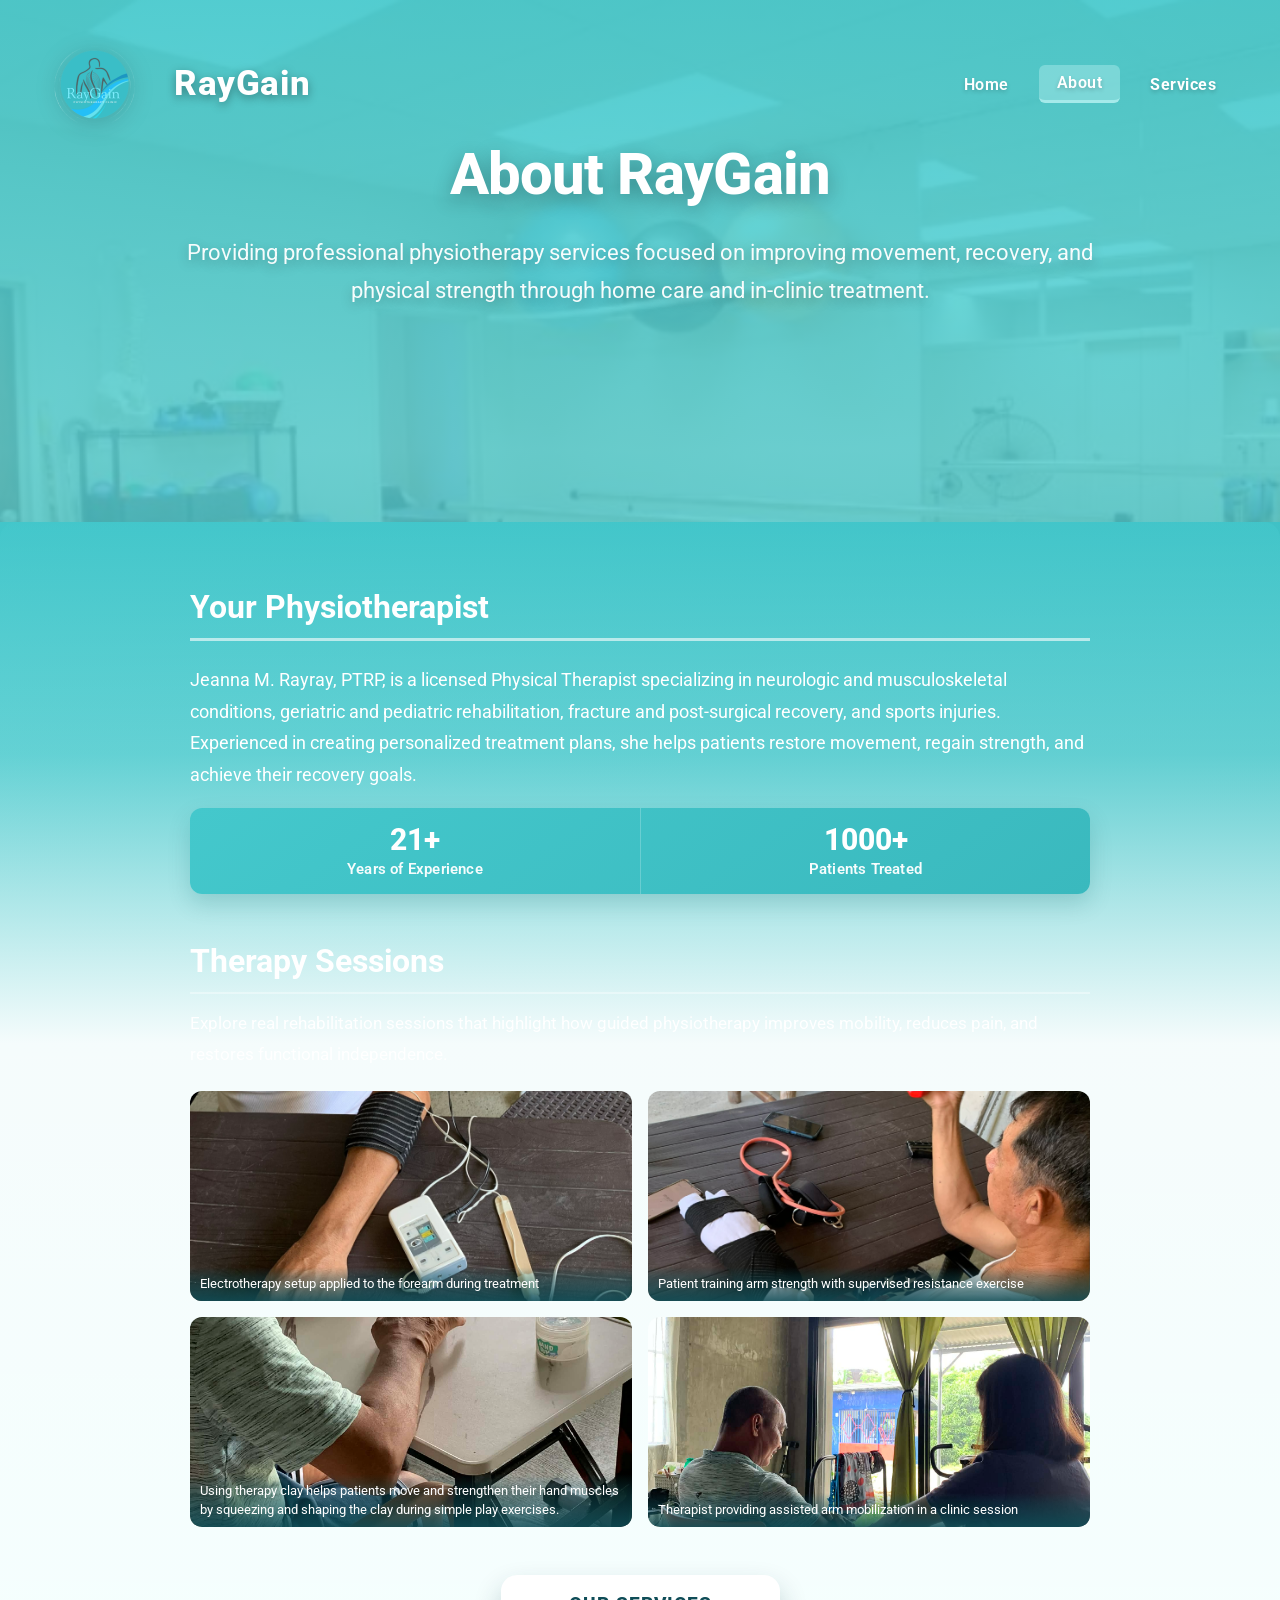
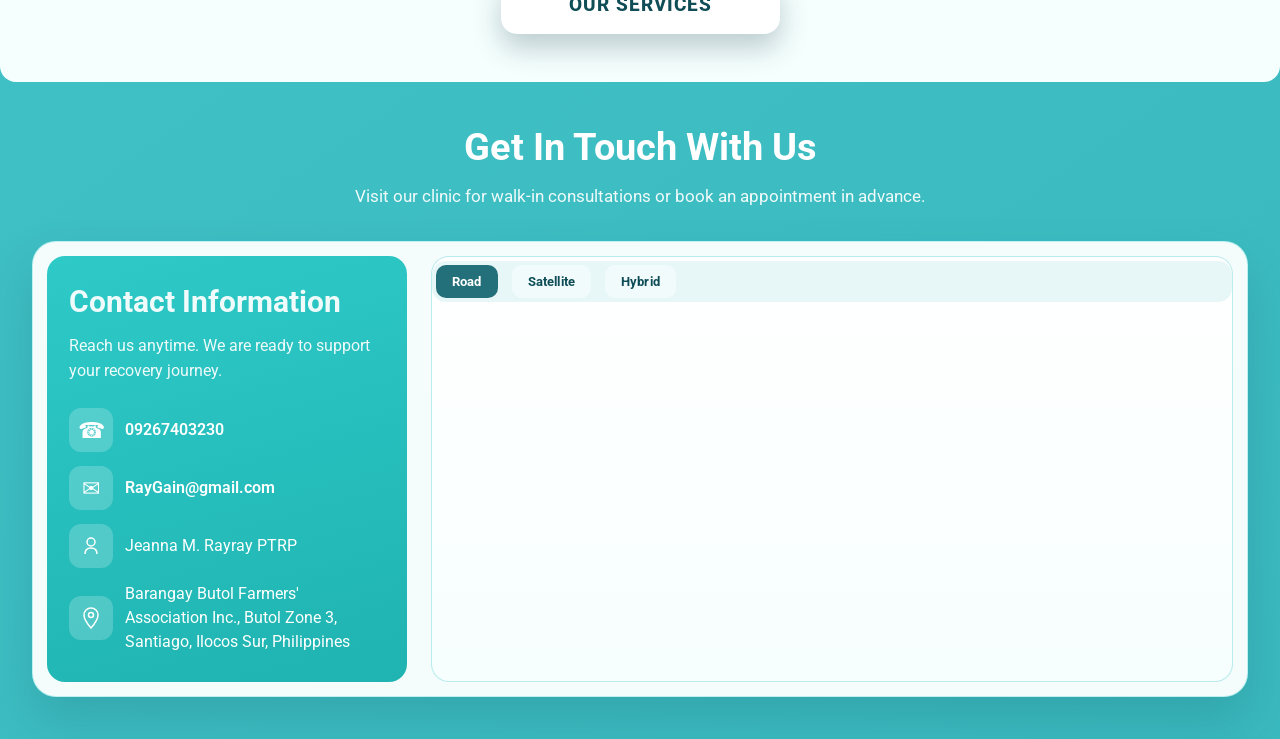
<file: about.html>
<!DOCTYPE html>
<html lang="en">
<head>
    <meta charset="UTF-8">
    <meta name="viewport" content="width=device-width, initial-scale=1.0">
    <title>About - RayGain Physiotherapy Clinic</title>
    <link href="https://fonts.googleapis.com/css?family=Roboto:400,700&display=swap" rel="stylesheet">
    <link rel="stylesheet" href="styles.css">
</head>
<body class="inquiries-page about-page">
    <div class="inquiries-container">
        <header class="top-header">
            <div class="header-left">
                <img src="images/RayGain Logo.png" alt="RayGain Logo" class="header-logo-img">
                <span class="header-logo-text">RayGain</span>
            </div>
            <nav class="header-nav">
                <a href="index.html" class="header-nav-link">Home</a>
                <a href="about.html" class="header-nav-link active">About</a>
                <button id="headerServicesBtn" class="header-nav-link header-nav-button">Services</button>
            </nav>
        </header>
        <header class="inquiries-header">
            <div class="hero-content-centered">
                <h1 class="hero-main-title">About RayGain</h1>
                <p class="hero-description">Providing professional physiotherapy services focused on improving movement, recovery, and physical strength through home care and in-clinic treatment.</p>
            </div>
        </header>
        <section class="about-content">
            <div class="about-section about-team-section">
                <h2>Your Physiotherapist</h2>
                <p>Jeanna M. Rayray, PTRP, is a licensed Physical Therapist specializing in neurologic and musculoskeletal conditions, geriatric and pediatric rehabilitation, fracture and post-surgical recovery, and sports injuries. Experienced in creating personalized treatment plans, she helps patients restore movement, regain strength, and achieve their recovery goals.</p>
                <div class="team-stats" aria-label="RayGain team highlights">
                    <div class="team-stat-item">
                        <span class="team-stat-value">21+</span>
                        <span class="team-stat-label">Years of Experience</span>
                    </div>
                    <div class="team-stat-item">
                        <span class="team-stat-value">1000+</span>
                        <span class="team-stat-label">Patients Treated</span>
                    </div>
                </div>
            </div>
            <div class="about-section about-therapy-section">
                <h2>Therapy Sessions</h2>
                <p>Explore real rehabilitation sessions that highlight how guided physiotherapy improves mobility, reduces pain, and restores functional independence.</p>
                <div class="photo-grid about-photo-grid">
                    <figure class="photo-card photo-card-wide">
                        <img src="images/Services1.jpg" alt="Electrotherapy setup applied to the forearm during treatment" loading="lazy">
                        <figcaption class="photo-caption">Electrotherapy setup applied to the forearm during treatment</figcaption>
                    </figure>
                    <figure class="photo-card">
                        <img src="images/Services2.jpg" alt="Patient training arm strength with supervised resistance exercise" loading="lazy">
                        <figcaption class="photo-caption">Patient training arm strength with supervised resistance exercise</figcaption>
                    </figure>
                    <figure class="photo-card">
                        <img src="images/Services3.jpg" alt="Using therapy clay helps patients move and strengthen their hand muscles by squeezing and shaping the clay during simple play exercises." loading="lazy">
                        <figcaption class="photo-caption">Using therapy clay helps patients move and strengthen their hand muscles by squeezing and shaping the clay during simple play exercises.</figcaption>
                    </figure>
                    <figure class="photo-card photo-card-tall">
                        <img src="images/Services4.jpg" alt="Therapist providing assisted arm mobilization in a clinic session" loading="lazy">
                        <figcaption class="photo-caption">Therapist providing assisted arm mobilization in a clinic session</figcaption>
                    </figure>
                </div>
            </div>
            <div class="about-section cta-section">
                <a href="index.html#coreServices" class="about-cta-btn">Our Services</a>
            </div>
        </section>
        <section class="contact contact-showcase">
            <h2>Get In Touch With Us</h2>
            <p class="contact-subtitle contact-description">Visit our clinic for walk-in consultations or book an appointment in advance.</p>
            <div class="contact-shell">
                <aside class="contact-info-card">
                    <h3>Contact Information</h3>
                    <p class="contact-info-lead">Reach us anytime. We are ready to support your recovery journey.</p>

                    <div class="contact-list-item">
                        <div class="contact-list-icon" aria-hidden="true">☎</div>
                        <div class="contact-list-text">
                            <a href="tel:09267403230" class="contact-link">09267403230</a>
                        </div>
                    </div>

                    <div class="contact-list-item">
                        <div class="contact-list-icon" aria-hidden="true">✉</div>
                        <div class="contact-list-text">
                            <a href="mailto:RayGain@gmail.com" class="contact-link">RayGain@gmail.com</a>
                        </div>
                    </div>

                    <div class="contact-list-item">
                        <div class="contact-list-icon" aria-hidden="true">
                            <svg viewBox="0 0 24 24" fill="none" stroke="currentColor" stroke-width="1.5" width="100%" height="100%">
                                <circle cx="12" cy="8" r="4"></circle>
                                <path d="M 6 20 Q 6 14 12 14 Q 18 14 18 20"></path>
                            </svg>
                        </div>
                        <div class="contact-list-text">
                            <p>Jeanna M. Rayray PTRP</p>
                        </div>
                    </div>

                    <div class="contact-list-item">
                        <div class="contact-list-icon" aria-hidden="true">
                            <svg viewBox="0 0 24 24" fill="none" stroke="currentColor" stroke-width="1.5" width="100%" height="100%">
                                <path d="M 12 2 C 8 2 5 5 5 9 C 5 14 12 22 12 22 S 19 14 19 9 C 19 5 16 2 12 2 Z"></path>
                                <circle cx="12" cy="9" r="2.5"></circle>
                            </svg>
                        </div>
                        <div class="contact-list-text">
                            <p>Barangay Butol Farmers' Association Inc., Butol Zone 3, Santiago, Ilocos Sur, Philippines</p>
                        </div>
                    </div>

                </aside>

                <div class="contact-map-card">
                    <div class="map-view-switcher" role="group" aria-label="Map layer selector">
                        <button type="button" class="map-view-btn is-active" data-mode="m">Road</button>
                        <button type="button" class="map-view-btn" data-mode="k">Satellite</button>
                        <button type="button" class="map-view-btn" data-mode="h">Hybrid</button>
                    </div>
                    <iframe
                        id="googleMapFrame"
                        title="RayGain clinic location map"
                        loading="lazy"
                        allowfullscreen
                        referrerpolicy="no-referrer-when-downgrade">
                    </iframe>
                </div>
            </div>
        </section>
    </div>

    <script>
        const headerServicesBtn = document.getElementById('headerServicesBtn');
        if (headerServicesBtn) {
            headerServicesBtn.onclick = function() {
                window.location.href = 'index.html#coreServices';
            };
        }

        (function () {
            const mapFrame = document.getElementById('googleMapFrame');
            const modeButtons = document.querySelectorAll('.map-view-btn');
            const exactAddress = "Barangay Butol Farmers' Association Inc., Butol Zone 3, Santiago, Ilocos Sur, Philippines";
            const pinQuery = encodeURIComponent(exactAddress);

            if (!mapFrame || modeButtons.length === 0) return;

            const buildGoogleEmbedUrl = function (mode) {
                return 'https://maps.google.com/maps?q=' + pinQuery + '&t=' + mode + '&z=19&ie=UTF8&iwloc=B&output=embed';
            };

            const setMode = function (mode) {
                mapFrame.src = buildGoogleEmbedUrl(mode);
                modeButtons.forEach(function (btn) {
                    const isActive = btn.getAttribute('data-mode') === mode;
                    btn.classList.toggle('is-active', isActive);
                });
            };

            setMode('m');

            modeButtons.forEach(function (btn) {
                btn.addEventListener('click', function () {
                    setMode(btn.getAttribute('data-mode'));
                });
            });
        })();
    </script>
</body>
</html>
</file>
<file: styles.css>
﻿.appointments-card {
    background: #fff !important;
    border: none !important;
    border-radius: 0 !important;
    box-shadow: none !important;
    padding: 0 !important;
    margin: 0 0 1.2rem 0 !important;
    transition: transform 0.2s ease, box-shadow 0.2s ease;
}
.appointments-card:hover {
    transform: translateY(-2px);
    box-shadow: 0 10px 24px rgba(13, 44, 62, 0.12);
}

.hidden {
    display: none !important;
}

/* Global button typography consistency */
button,
.btn,
.icon-btn,
a.btn,
input[type="button"],
input[type="submit"],
input[type="reset"] {
    font-family: 'Roboto', sans-serif !important;
    font-weight: 700 !important;
    font-style: normal;
    letter-spacing: 0.15px;
}

/* Full-width two-column layout for dashboard analytics */
.dashboard-full-width-row {
    display: flex;
    flex-direction: row;
    gap: 32px;
    width: 100%;
    margin-bottom: 32px;
}
.dashboard-status-overview-row, .dashboard-below-analytics-row {
    width: 100%;
    margin-top: 0;
    margin-bottom: 32px;
    display: flex;
    flex-direction: column;
    align-items: stretch;
}
.dashboard-half-col {
    flex: 1 1 0;
    min-width: 0;
    display: flex;
    flex-direction: column;
    gap: 0;
}
.dashboard-status-overview-row {
    width: 100%;
    margin-top: 0;
    margin-bottom: 32px;
    display: flex;
    flex-direction: column;
    align-items: stretch;
}
/* Dashboard custom layout for two-column analytics and status overview below */
.dashboard-flex-row {
    display: flex;
    flex-direction: row;
    gap: 24px;
    width: 100%;
    margin-bottom: 24px;
}
.dashboard-flex-col {
    flex: 1 1 0;
    min-width: 0;
    display: flex;
    flex-direction: column;
    gap: 0;
}
.dashboard-status-overview-row {
    width: 100%;
    margin-top: 0;
    margin-bottom: 24px;
    display: flex;
    flex-direction: column;
    align-items: stretch;
}
/* Force full-white dashboard and cards */
body.dashboard-page,
.dashboard-container,
.common-cases-card,
.recovery-status-card,
.report-area-card,
.status-overview-card {
    background: #fff !important;
    border: none !important;
    border-radius: 0 !important;
    box-shadow: none !important;
    padding: 0 !important;
    margin: 0 !important;
}
* { 
    box-sizing: border-box; 
}
html, body { 
    margin: 0; 
    padding: 0; 
    min-height: 100%; 
    height: auto; 
    overflow: auto;
    position: static;
    font-family: 'Roboto', sans-serif;
    background: #287679;
}

body.dashboard-page {
    background: #fff !important;
    min-height: 100vh;
    width: 100vw;
    height: auto;
    overflow: auto;
}
.analytics-row {
    display: grid;
    grid-template-columns: repeat(auto-fit, minmax(220px, 1fr));
    gap: 12px;
    margin: 0 0 12px 0;
    width: 100%;
    max-width: none;
    padding: 0;
}
/* RayGain Data Analytics UI Fixes */
.raygain-data-analytics {
    margin-bottom: 0;
    padding: 0;
    width: 100%;
    max-width: none;
    background: #ffffff;
}
.raygain-data-title {
    font-size: 1.2rem;
    color: #2b999f;
    margin: 0 0 10px 0;
    font-weight: 700;
}
.raygain-layout-grid {
    display: grid;
    grid-template-columns: 72% 28%;
    gap: 12px;
    align-items: stretch;
    width: 100%;
    max-width: none;
    margin-top: 0 !important;
    padding-top: 0 !important;
    margin-bottom: 0;
    padding-bottom: 0;
}
.raygain-left-column,
.raygain-right-column {
    display: contents;
}
.raygain-right-column {
    background: transparent;
    border: none;
    border-radius: 0;
    box-shadow: none;
    padding: 0;
    min-height: 100%;
}
.raygain-right-column .status-overview-card {
    background: #ffffff !important;
    border: 1px solid #e6eef2 !important;
    box-shadow: 0 6px 18px rgba(13, 44, 62, 0.08) !important;
    border-radius: 14px !important;
    padding: 14px !important;
    height: 100%;
}
.analytics-widgets {
    display: flex;
    gap: 2rem;
    flex-wrap: wrap;
}
.analytics-widget {
    background: #fff;
    border-radius: 8px;
    box-shadow: 0 2px 12px rgba(46,202,200,0.08);
    padding: 2rem 1.5rem;
    min-width: 260px;
    max-width: none;
    flex: 1 1 260px;
    display: flex;
    flex-direction: column;
    align-items: center;
    justify-content: center;
    position: relative;
    transition: box-shadow 0.3s;
}
.analytics-widget:hover {
    box-shadow: 0 4px 20px rgba(46,202,200,0.12);
}
.analytics-widget h3 {
    font-family: 'Roboto', sans-serif;
    font-size: 1.6rem;
    color: #2b999f;
    font-weight: 700;
    margin-bottom: 1.2rem;
    text-align: center;
}
.analytics-value {
    font-family: 'Roboto', sans-serif;
    font-size: 3.5rem;
    font-weight: 700;
    color: #222;
    text-align: center;
    margin-top: 1.2rem;
    margin-bottom: 0.5rem;
    letter-spacing: 2px;
}
/* Larger Analytics Widgets for Dashboard */
.analytics-widget-large {
    background: #ffffff;
    border-radius: 14px;
    border: 1px solid #e6eef2;
    box-shadow: 0 6px 18px rgba(13, 44, 62, 0.08);
    padding: 14px 16px;
    margin: 0;
    width: 100%;
    max-width: none;
    display: flex;
    flex-direction: column;
    align-items: flex-start;
    justify-content: center;
    position: relative;
    min-height: 100px;
    gap: 8px;
}
.analytics-widget-large h3 {
    font-family: 'Roboto', sans-serif;
    font-size: 0.85rem;
    color: #3f5c63;
    font-weight: 700;
    margin: 0;
    padding: 0;
    text-transform: uppercase;
    letter-spacing: 0.6px;
    text-align: left;
}
.analytics-value-large {
    font-family: 'Roboto', sans-serif;
    font-size: 2.4rem;
    font-weight: 800;
    color: #1f2d38;
    text-align: left;
    margin: 0;
    letter-spacing: 1px;
}
.common-cases-card {
    background: #ffffff;
    border: 1px solid #e6eef2;
    border-radius: 14px;
    padding: 16px 18px;
    margin: 12px 0 0 0;
    width: 100%;
    max-width: none;
    box-shadow: 0 6px 18px rgba(13, 44, 62, 0.08);
    min-height: 320px;
}
.common-cases-card,
.recovery-status-card,
.report-area-card,
.status-overview-card {
    transition: transform 0.2s ease, box-shadow 0.2s ease;
}
.common-cases-card:hover,
.recovery-status-card:hover,
.report-area-card:hover,
.status-overview-card:hover {
    transform: translateY(-2px);
    box-shadow: 0 10px 24px rgba(13, 44, 62, 0.12);
}
.common-cases-title {
    font-size: 1.05rem;
    color: #2b999f;
    font-weight: 700;
    margin: 0 0 12px 0;
    text-align: left;
    letter-spacing: 0.25px;
}
#commonCasesChart {
    display: block;
    width: 100%;
    max-width: none;
    height: 100%;
    margin-top: 2px;
}
.chart-panel {
    height: 260px;
    width: 100%;
    max-width: 100%;
    overflow-x: auto;
    box-sizing: border-box;
    display: flex;
    align-items: center;
    justify-content: center;
}
.inquiries-container {
    background: linear-gradient(145deg, #44c8cc 0%, #3ab9be 100%);
    border-radius: 24px;
    max-width: 1500px;
    margin: 30px auto;
    padding: 60px;
    box-shadow: 
        0 20px 60px rgba(11, 93, 97, 0.18),
        0 0 1px rgba(11, 93, 97, 0.15);
    display: block;
}

body.inquiries-page {
    background: linear-gradient(145deg, #44c8cc 0%, #3ab9be 100%);
}

body.inquiries-page .inquiries-container {
    width: 100%;
    max-width: none;
    min-height: auto;
    margin: 0;
    border-radius: 0;
    padding: 0;
    box-shadow: none;
    position: relative;
}
.hero-logo-header {
    display: none;
}

.hero-logo-img {
    display: none;
}

.hero-logo-text {
    display: none;
}

.top-nav-bar {
    display: none;
}

.nav-link {
    display: none;
}

.nav-link:hover {
    display: none;
}

.nav-link.active {
    display: none;
}

.nav-button {
    display: none;
}

.top-header {
    position: absolute;
    top: 20px;
    left: 32px;
    right: 40px;
    display: flex;
    flex-direction: row;
    align-items: center;
    justify-content: space-between;
    gap: 32px;
    z-index: 100;
}

.header-left {
    display: flex;
    flex-direction: row;
    align-items: center;
    gap: 14px;
    flex-shrink: 0;
}

.header-logo-img {
    width: 128px;
    height: 128px;
    border-radius: 50%;
    object-fit: contain;
    background: transparent;
    padding: 0;
    border: none;
    flex-shrink: 0;
    image-rendering: -webkit-optimize-contrast;
    filter: drop-shadow(0 4px 12px rgba(0, 0, 0, 0.18));
}

.header-logo-text {
    font-size: 2.2em;
    font-weight: 800;
    color: #ffffff;
    letter-spacing: 0.6px;
    text-shadow: 0 3px 10px rgba(0, 0, 0, 0.35);
    line-height: 1;
    white-space: nowrap;
}

.header-nav {
    display: flex;
    flex-direction: row;
    align-items: center;
    gap: 12px;
}

.header-nav-link {
    color: #ffffff;
    font-size: 1em;
    font-weight: 600;
    padding: 8px 18px;
    text-decoration: none;
    border-radius: 6px;
    background: transparent;
    border: none;
    cursor: pointer;
    transition: all 0.3s ease;
    letter-spacing: 0.5px;
    text-shadow: 0 2px 4px rgba(0, 0, 0, 0.2);
    white-space: nowrap;
}

.raygain-data-analytics .raygain-layout-grid {
    display: flex !important;
    flex-direction: column !important;
    gap: 12px !important;
    width: 100% !important;
}

.raygain-data-analytics .analytics-row {
    display: grid !important;
    grid-template-columns: 1fr 1fr 1fr 1.25fr !important;
    gap: 12px !important;
    margin: 0 !important;
}

.raygain-data-analytics .analytics-charts-row {
    display: grid !important;
    grid-template-columns: 1.7fr 1.1fr 0.9fr !important;
    gap: 12px !important;
    align-items: stretch !important;
}

.raygain-data-analytics .recovery-bottom-row {
    display: grid !important;
    grid-template-columns: 1.2fr 1fr !important;
    gap: 12px !important;
}

.raygain-data-analytics .common-cases-card,
.raygain-data-analytics .clinic-demand-right-card,
.raygain-data-analytics .status-overview-card,
.raygain-data-analytics .recovery-status-bottom-card,
.raygain-data-analytics .patient-outcome-top-card,
.raygain-data-analytics .report-area-card {
    margin: 0 !important;
}

.prior-week-appointments-list {
    display: flex;
    flex-direction: column;
    width: 100%;
    gap: 6px;
}

.prior-week-item {
    display: flex;
    justify-content: space-between;
    align-items: center;
    padding: 7px 8px;
    border-radius: 8px;
    background: #f5f9fb;
    color: #294555;
    font-size: 0.82rem;
    font-weight: 600;
}

.prior-week-empty {
    padding: 8px;
    border-radius: 8px;
    background: #f5f8fb;
    color: #6f8291;
    font-size: 0.82rem;
    font-weight: 600;
}

.raygain-data-analytics .status-overview-card {
    padding: 12px !important;
}

.raygain-data-analytics .status-overview-card .status-overview-item {
    padding: 0.75rem !important;
    margin-bottom: 0.45rem !important;
}

.raygain-data-analytics .status-overview-card .status-count {
    font-size: 1.45rem !important;
}

.raygain-data-analytics .report-controls-row {
    display: flex !important;
    flex-wrap: nowrap !important;
    align-items: center !important;
    gap: 8px !important;
}

.raygain-data-analytics .report-controls-row .report-range-select {
    min-width: 150px;
    width: auto;
    padding: 6px 10px;
}

@media (max-width: 1240px) {
    .raygain-data-analytics .analytics-charts-row,
    .raygain-data-analytics .recovery-bottom-row {
        grid-template-columns: 1fr !important;
    }

    .raygain-data-analytics .analytics-row {
        grid-template-columns: 1fr 1fr !important;
    }
}

@media (max-width: 760px) {
    .raygain-data-analytics .analytics-row {
        grid-template-columns: 1fr !important;
    }

    .raygain-data-analytics .report-controls-row {
        flex-wrap: wrap !important;
    }
}

.header-nav-link:hover {
    background: rgba(165, 234, 234, 0.3);
    transform: translateY(-2px);
}

.header-nav-link.active {
    background: rgba(165, 234, 234, 0.5);
    border-bottom: 3px solid #a5eaea;
}

.header-nav-button {
    background: transparent;
    padding: 8px 18px;
}

.about-content {
    padding: 48px 32px;
    background: linear-gradient(180deg, rgba(68, 200, 204, 0.52) 0%, rgba(165, 234, 234, 0.34) 20%, rgba(255, 255, 255, 0.95) 45%, #f5fffe 100%);
    border-radius: 16px;
    border: none;
    margin: 0 0 32px;
}

.about-section {
    margin-bottom: 48px;
    max-width: 900px;
    margin-left: auto;
    margin-right: auto;
}

.about-therapy-section {
    max-width: 900px;
    margin-left: auto;
    margin-right: auto;
    margin-top: 18px;
    padding: 0;
    border-radius: 0;
    background: transparent;
    box-shadow: none;
}

.about-section.about-therapy-section h2 {
    color: #ffffff;
    border-bottom: 2px solid rgba(255, 255, 255, 0.35);
    margin-bottom: 14px;
}

.about-section.about-therapy-section p {
    color: rgba(255, 255, 255, 0.96);
    font-size: 1.06em;
    margin-bottom: 22px;
}

.about-section:last-child {
    margin-bottom: 0;
}

.about-section h2 {
    color: #0f4d57;
    font-size: 2em;
    font-weight: 700;
    margin: 0 0 24px 0;
    border-bottom: 3px solid #44c8cc;
    padding-bottom: 12px;
}

.about-section p {
    color: #333;
    font-size: 1.1em;
    line-height: 1.8;
    margin: 0 0 16px 0;
}

.about-team-section {
    margin-top: 18px;
}

.about-team-section h2 {
    color: #ffffff;
    border-bottom-color: rgba(255, 255, 255, 0.6);
}

.about-team-section p,
.about-team-section p strong {
    color: #ffffff;
}

.team-stats {
    display: grid;
    grid-template-columns: repeat(2, minmax(0, 1fr));
    gap: 0;
    margin: 8px 0 18px 0;
    border-radius: 12px;
    overflow: hidden;
    background: linear-gradient(145deg, #44c8cc 0%, #3ab9be 100%);
    box-shadow: 0 10px 22px rgba(11, 93, 97, 0.18);
}

.team-stat-item {
    display: flex;
    flex-direction: column;
    align-items: center;
    justify-content: center;
    padding: 16px 14px;
    text-align: center;
}

.team-stat-item + .team-stat-item {
    border-left: 1px solid rgba(255, 255, 255, 0.22);
}

.team-stat-value {
    color: #ffffff;
    font-size: 1.85em;
    font-weight: 800;
    line-height: 1.1;
    margin-bottom: 4px;
}

.team-stat-label {
    color: rgba(255, 255, 255, 0.95);
    font-size: 0.94em;
    font-weight: 600;
    letter-spacing: 0.2px;
}

.values-list {
    list-style: none;
    padding: 0;
    margin: 0;
}

.values-list li {
    color: #333;
    font-size: 1.05em;
    line-height: 1.8;
    margin-bottom: 16px;
    padding-left: 28px;
    position: relative;
}

.values-list li::before {
    content: 'âœ“';
    position: absolute;
    left: 0;
    color: #44c8cc;
    font-weight: bold;
    font-size: 1.2em;
}

.cta-section {
    background: transparent;
    padding: 0;
    border-radius: 0;
    text-align: center;
    color: #ffffff;
    margin-bottom: 0;
}

.cta-section h2 {
    color: #ffffff;
    border-color: #a5eaea;
}

.cta-section p {
    color: rgba(255, 255, 255, 0.95);
    font-size: 1.15em;
}

.about-cta-btn {
    display: inline-block;
    margin-top: 0;
    background: #ffffff;
    color: #0f4d57;
    font-weight: 800;
    border: none;
    border-radius: 16px;
    padding: 18px 68px;
    cursor: pointer;
    font-size: 1.2em;
    letter-spacing: 1px;
    text-transform: uppercase;
    text-decoration: none;
    transition: all 0.3s ease;
    box-shadow: 0 14px 28px rgba(13, 44, 62, 0.24);
}

.about-cta-btn:hover {
    background: #a5eaea;
    transform: translateY(-2px);
    box-shadow: 0 12px 28px rgba(0, 0, 0, 0.25);
}

.inquire-section {
    position: relative;
    margin: 34px 32px 24px;
    padding: 40px 42px;
    border-radius: 24px;
    border: 1px solid rgba(165, 234, 234, 0.55);
    background-image:
        linear-gradient(100deg, rgba(13, 77, 88, 0.52) 0%, rgba(13, 77, 88, 0.42) 36%, rgba(215, 246, 245, 0.46) 100%),
        url('images/background%20inquire.png');
    background-size: cover;
    background-position: center;
    box-shadow: 0 20px 48px rgba(127, 224, 225, 0.35), inset 0 0 0 1px rgba(255, 255, 255, 0.22);
    min-height: 340px;
    display: flex;
    align-items: center;
    overflow: hidden;
}

.inquire-section::before {
    content: '';
    position: absolute;
    left: -30px;
    bottom: -70px;
    width: 300px;
    height: 300px;
    border-radius: 50%;
    background: radial-gradient(circle, rgba(127, 224, 225, 0.45) 0%, rgba(127, 224, 225, 0) 72%);
    pointer-events: none;
}

.inquire-content {
    position: relative;
    z-index: 2;
    display: flex;
    flex-direction: column;
    align-items: flex-start;
    gap: 18px;
    max-width: 620px;
}

.inquire-description {
    color: #effcfb;
    font-size: clamp(1.2rem, 2.4vw, 2rem);
    font-weight: 600;
    margin: 0;
    line-height: 1.35;
    text-wrap: balance;
    text-shadow: 0 3px 12px rgba(12, 58, 65, 0.24);
}

.inquiries-header {
    display: flex;
    flex-direction: column;
    align-items: center;
    justify-content: flex-end;
    gap: 0;
    margin-bottom: 0;
    padding: 80px 50px 120px 50px;
    overflow: hidden;
    max-width: 100%;
    min-height: 100vh;
    border-radius: 0;
    background-image:
        linear-gradient(180deg, rgba(68, 200, 204, 0.92) 0%, rgba(90, 210, 214, 0.85) 50%, rgba(44, 180, 184, 0.78) 100%),
        url('images/Physiotherapy Inquiry background.png');
    background-size: cover;
    background-position: center;
    background-attachment: fixed;
    border: none;
    position: relative;
}

.header-content {
    flex: 0 1 640px;
    min-width: 0;
    max-width: 640px;
    margin-left: auto;
    background: rgba(255, 255, 255, 0.7);
    border: 1px solid rgba(68, 200, 204, 0.5);
    border-radius: 20px;
    padding: 28px 28px 30px;
    backdrop-filter: blur(2px);
}

.hero-content-centered {
    display: flex;
    flex-direction: column;
    align-items: center;
    justify-content: center;
    text-align: center;
    gap: 24px;
    max-width: 820px;
    z-index: 10;
    animation: fadeInUp 0.8s ease-out;
}

@keyframes fadeInUp {
    from {
        opacity: 0;
        transform: translateY(30px);
    }
    to {
        opacity: 1;
        transform: translateY(0);
    }
}

.hero-main-title {
    color: #ffffff;
    font-weight: 800;
    margin: 0;
    font-size: 3.6em;
    line-height: 1.2;
    letter-spacing: -0.8px;
    text-shadow: 0 6px 20px rgba(0, 0, 0, 0.3);
}

.hero-description {
    color: rgba(255, 255, 255, 0.95);
    font-size: 1.4em;
    margin: 0;
    font-weight: 400;
    line-height: 1.7;
    text-shadow: 0 4px 12px rgba(0, 0, 0, 0.25);
}

.hero-action-btn {
    margin-top: 8px;
    background: linear-gradient(135deg, #ffffff 0%, #f5f5f5 100%);
    color: #0f4d57;
    font-weight: 700;
    border: none;
    border-radius: 12px;
    padding: 16px 52px;
    cursor: pointer;
    font-size: 1.15em;
    letter-spacing: 1px;
    box-shadow: 0 12px 32px rgba(0, 0, 0, 0.25);
    transition: all 0.3s cubic-bezier(0.4, 0, 0.2, 1);
    text-transform: uppercase;
    position: relative;
    overflow: hidden;
}

.hero-action-btn:hover {
    background: linear-gradient(135deg, #a5eaea 0%, #98e6e6 100%);
    transform: translateY(-3px);
    box-shadow: 0 16px 40px rgba(0, 0, 0, 0.3);
}

.hero-action-btn:active {
    background: linear-gradient(135deg, #a5eaea 0%, #8fded8 100%);
    transform: translateY(-1px);
}

.header-badge {
    display: none;
}

header h1 {
    color: #0d2c3e;
    font-weight: 800;
    margin: 0 0 24px 0;
    font-size: 2.4em;
    line-height: 1.2;
    letter-spacing: -0.5px;
}

.header-divider {
    display: none;
}

.header-tagline {
    display: none;
}

.header-subtitle {
    display: none;
}

.header-image {
    display: none;
}
.services {
    padding: 48px 32px;
    background: transparent;
    border-radius: 0;
    margin-bottom: 0;
    margin-top: 0;
}

.services-header {
    text-align: center;
    margin-bottom: 48px;
    padding: 0;
    border-radius: 0;
    background: transparent;
    border: none;
}

.services h2, .contact h2 {
    color: #ffffff;
    margin-top: 0;
    margin-bottom: 8px;
    font-size: 2.5em;
    font-weight: 700;
}

.services-subtitle {
    color: #ffffff;
    font-size: 1.1em;
    margin: 0;
    font-weight: 400;
    opacity: 0.95;
}

.conditions-grid {
    display: grid;
    grid-template-columns: repeat(3, 1fr);
    gap: 28px;
    margin-top: 40px;
}

.condition-category {
    background: #ffffff;
    border-radius: 12px;
    padding: 24px 20px;
    box-shadow: 0 4px 16px rgba(68, 200, 204, 0.15);
    border: 1px solid rgba(68, 200, 204, 0.2);
    transition: all 0.3s ease;
}

.condition-category:hover {
    box-shadow: 0 8px 28px rgba(68, 200, 204, 0.25);
    transform: translateY(-4px);
}

.category-header {
    margin-bottom: 20px;
    position: relative;
}

.category-header h3 {
    color: #0f4d57;
    font-size: 1.3em;
    font-weight: 700;
    margin: 0 0 12px 0;
    letter-spacing: 0.3px;
}

.category-accent {
    width: 60px;
    height: 4px;
    background: linear-gradient(90deg, #44c8cc 0%, #a5eaea 100%);
    border-radius: 2px;
    margin-top: 12px;
}

.condition-list {
    list-style: none;
    padding: 0;
    margin: 0;
}

.condition-list > li {
    color: #2c5f69;
    font-size: 1.05em;
    line-height: 1.7;
    padding: 8px 0;
    border-bottom: 1px solid rgba(68, 200, 204, 0.1);
    position: relative;
    padding-left: 16px;
    font-weight: 500;
}

.condition-list > li:last-child {
    border-bottom: none;
}

.condition-list > li::before {
    content: '';
    position: absolute;
    left: 0;
    top: 50%;
    transform: translateY(-50%);
    width: 6px;
    height: 6px;
    background: #44c8cc;
    border-radius: 50%;
}

.condition-list > li:has(ul)::before {
    display: none;
}

.condition-list > li:has(ul) {
    padding-left: 0;
}

.sub-condition-list {
    list-style: none;
    padding: 8px 0 0 16px;
    margin: 8px 0;
}

.sub-condition-list li {
    color: #5f8a93;
    font-size: 0.98em;
    line-height: 1.6;
    padding: 4px 0 4px 14px;
    position: relative;
    font-weight: 400;
}

.sub-condition-list li::before {
    content: '–';
    position: absolute;
    left: 0;
    color: #a5eaea;
    font-weight: 600;
}

/* Mobile-first header + services polish for index/about pages */
@media (max-width: 520px) {
    .top-header {
        position: sticky;
        top: 0;
        left: 0;
        right: 0;
        padding: 10px 12px;
        gap: 10px;
        flex-wrap: wrap;
        align-items: center;
        justify-content: space-between;
        background: rgba(17, 110, 116, 0.28);
        backdrop-filter: blur(10px);
        -webkit-backdrop-filter: blur(10px);
        border-bottom: 1px solid rgba(255, 255, 255, 0.22);
    }

    .header-left {
        gap: 10px;
        min-width: 0;
    }

    .header-logo-img {
        width: 56px;
        height: 56px;
    }

    .header-logo-text {
        font-size: 1.2rem;
        text-shadow: none;
    }

    .header-nav {
        width: 100%;
        justify-content: flex-start;
        flex-wrap: wrap;
        gap: 8px;
    }

    .header-nav-link {
        font-size: 0.95rem;
        padding: 8px 12px;
        background: rgba(255, 255, 255, 0.12);
        border: 1px solid rgba(255, 255, 255, 0.18);
        text-shadow: none;
    }

    .inquiries-header {
        padding-top: 96px; /* leave room for sticky header */
    }

    .hero-action-btn {
        width: 100%;
        max-width: 360px;
    }

    .conditions-grid {
        margin-top: 20px;
    }

    .condition-list > li {
        padding-left: 18px;
        word-break: break-word;
    }

    .condition-list > li::before {
        left: 2px;
    }

    .sub-condition-list {
        padding-left: 14px;
    }

    .sub-condition-list li {
        padding-left: 14px;
        word-break: break-word;
    }
}

.photo-story-section {
    margin: 22px 0 28px;
    padding: 28px;
    border-radius: 16px;
    background: linear-gradient(165deg, rgba(255, 255, 255, 0.95) 0%, rgba(244, 252, 252, 0.88) 100%);
    border: 1px solid rgba(68, 200, 204, 0.3);
    box-shadow: 0 12px 28px rgba(15, 77, 87, 0.12);
}

.photo-story-header {
    margin-bottom: 18px;
}

.photo-story-header h2 {
    color: #0f4d57;
    margin: 0 0 8px;
    font-size: 2rem;
    line-height: 1.2;
}

.photo-story-subtitle {
    margin: 0;
    color: #2b5e67;
    font-size: 1rem;
    line-height: 1.6;
}

.photo-grid {
    display: grid;
    grid-template-columns: repeat(12, 1fr);
    grid-auto-rows: 130px;
    gap: 14px;
}

.photo-card {
    margin: 0;
    overflow: hidden;
    border-radius: 14px;
    border: 1px solid rgba(68, 200, 204, 0.24);
    box-shadow: 0 8px 18px rgba(15, 77, 87, 0.16);
    grid-column: span 4;
    grid-row: span 2;
    background: #d7eff0;
    position: relative;
}

.photo-card-wide {
    grid-column: span 8;
}

.photo-card-tall {
    grid-row: span 3;
}

.photo-card img {
    width: 100%;
    height: 100%;
    object-fit: cover;
    display: block;
    transition: transform 0.35s ease;
}

.photo-caption {
    position: absolute;
    left: 0;
    right: 0;
    bottom: 0;
    margin: 0;
    padding: 10px 12px;
    font-size: 0.84rem;
    line-height: 1.4;
    color: #ffffff;
    background: linear-gradient(to top, rgba(15, 77, 87, 0.88) 0%, rgba(15, 77, 87, 0.35) 70%, rgba(15, 77, 87, 0) 100%);
}

.photo-card:hover img {
    transform: scale(1.04);
}

.about-photo-grid {
    margin-top: 18px;
    grid-template-columns: repeat(2, minmax(0, 1fr));
    grid-auto-rows: 210px;
    gap: 16px;
}

.about-photo-grid .photo-card,
.about-photo-grid .photo-card-wide,
.about-photo-grid .photo-card-tall {
    grid-column: span 1;
    grid-row: span 1;
    border: none;
    box-shadow: none;
    border-radius: 12px;
}

.about-photo-grid .photo-card img {
    object-position: center;
}

.about-photo-grid .photo-caption {
    font-size: 0.8rem;
    line-height: 1.45;
    padding: 8px 10px;
}

body.about-page .inquiries-header {
    justify-content: flex-start;
    padding: 140px 50px 40px 50px;
    min-height: 58vh;
}

body.about-page .hero-content-centered {
    width: 100%;
    max-width: 980px;
}

.contact {
    display: block;
    margin-bottom: 32px;
    padding: 48px 32px;
    background:
        linear-gradient(145deg, #44c8cc 0%, #56d3d6 100%),
        radial-gradient(circle at 12% 20%, rgba(165, 234, 234, 0.28) 0%, rgba(165, 234, 234, 0) 42%);
    border-radius: 16px;
    border: 1px solid rgba(165, 234, 234, 0.8);
}
.contact h2 {
    color: #0f4d57;
    margin-top: 24px;
    margin-bottom: 16px;
    text-align: left;
}
.contact-row {
    display: flex;
    flex-direction: row;
    align-items: flex-start;
    gap: 40px;
}
.contact-details {
    display: flex;
    flex-direction: column;
    gap: 18px;
    min-width: 320px;
    max-width: 460px;
    flex: 0 0 460px;
}
.contact-details div {
    display: flex;
    align-items: center;
    gap: 12px;
    font-size: 1.1em;
    font-weight: 500;
}
.contact h2 {
    margin-bottom: 16px;
}
.icon {
    display: inline-block;
    width: 20px;
    height: 20px;
    margin-right: 8px;
    vertical-align: middle;
}
.location { background: url('location-icon.png') no-repeat center/contain; }
.call { background: url('call-icon.png') no-repeat center/contain; }
.email { background: url('email-icon.png') no-repeat center/contain; }
.profile { background: url('profile-icon.png') no-repeat center/contain; }
.map-pin {
    position: relative;
    width: 100%;
    max-width: none;
    min-width: 0;
    margin: 16px 0;
    flex: 1 1 auto;
    margin-left: 0;
    align-self: flex-start;
    height: 350px;
    padding: 0;
    background: transparent;
    border: 0;
    overflow: hidden;
}
.map-pin img,
.map-pin iframe {
    width: 100%;
    height: 100%;
    min-height: 0;
    border-radius: 12px;
    display: block;
}

.map-pin iframe {
    border: 0;
}

.map-view-switcher {
    position: absolute;
    top: 12px;
    right: 12px;
    z-index: 10;
    display: flex;
    gap: 8px;
    padding: 6px;
    border-radius: 14px;
    background: rgba(255, 255, 255, 0.78);
    backdrop-filter: blur(4px);
    box-shadow: 0 8px 18px rgba(15, 77, 87, 0.18);
}

.map-view-btn {
    border: none;
    border-radius: 10px;
    padding: 9px 16px;
    background: #f2fbfc;
    color: #0f4d57;
    font-weight: 700;
    cursor: pointer;
    transition: transform 0.2s ease, background 0.2s ease, color 0.2s ease;
}

.map-view-btn:hover {
    transform: translateY(-1px);
    background: #dff4f6;
}

.map-view-btn.is-active {
    background: #24707a;
    color: #ffffff;
}

#googleMapFrame {
    width: 100%;
    height: 350px;
    border-radius: 12px;
    border: 0;
    display: block;
}

.pin {
    position: absolute;
    top: 50%;
    left: 60%;
    width: 32px;
    height: 32px;
    background: url('pin-icon.png') no-repeat center/contain;
    transform: translate(-50%, -100%);
}
#inquireBtn {
    display: inline-flex;
    align-items: center;
    justify-content: center;
    margin: 0;
    background: linear-gradient(145deg, #ffffff 0%, #f4fffe 100%);
    color: #0f4d57;
    font-weight: 700;
    border: 1px solid rgba(127, 224, 225, 0.55);
    border-radius: 999px;
    padding: 15px 38px;
    cursor: pointer;
    font-size: 1.02em;
    letter-spacing: 0.9px;
    box-shadow: 0 12px 24px rgba(17, 80, 95, 0.2), 0 0 0 6px rgba(127, 224, 225, 0.14);
    transition: all 0.3s cubic-bezier(0.4, 0, 0.2, 1);
    text-transform: uppercase;
    position: relative;
    overflow: hidden;
}

#inquireBtn:hover {
    background: linear-gradient(145deg, #ffffff 0%, #ecfffc 100%);
    color: #0f4d57;
    transform: translateY(-3px);
    box-shadow: 0 16px 30px rgba(17, 80, 95, 0.24), 0 0 0 8px rgba(127, 224, 225, 0.2);
}

#inquireBtn:active {
    background: linear-gradient(145deg, #f7fffe 0%, #e2fbf8 100%);
    color: #0f4d57;
    transform: translateY(-1px);
}

@media (max-width: 980px) {
    .inquire-section {
        min-height: 280px;
        padding: 26px 22px;
        margin: 26px 14px 18px;
        background-position: right center;
    }

    .inquire-content {
        align-items: center;
        text-align: center;
        margin: 0 auto;
    }

    #inquireBtn {
        margin: 0 !important;
        width: auto !important;
    }
}

.inquiries-container button:active,
.inquiries-container button:focus-visible {
    background-color: #a5eaea;
}
.modal {
    display: none;
    position: fixed;
    z-index: 1000;
    left: 0;
    top: 0;
    width: 100vw;
    height: 100vh;
    background: rgba(46,202,200,0.25);
    justify-content: center;
    align-items: center;
}
.modal[style*="display: block"] {
    display: flex !important;
}
.modal-content {
    background: #fafafa;
    border-radius: 20px;
    padding: 32px;
    box-shadow: 0 4px 24px rgba(46,202,200,0.15);
    max-width: 500px;
    width: 90%;
    position: relative;
    margin: auto;
}
#recoveryStatusChart {
    display: block;
    width: 100%;
    max-width: none;
    height: 100%;
    margin-top: 2px;
}
.recovery-status-card {
    background: #ffffff;
    border: 1px solid #e6eef2;
    border-radius: 14px;
    padding: 16px 18px;
    margin: 12px 0 0 0;
    width: 100%;
    max-width: none;
    box-shadow: 0 6px 18px rgba(13, 44, 62, 0.08);
    min-height: 280px;
    display: flex;
    flex-direction: column;
    gap: 6px;
}
.report-area-card {
    background: #ffffff;
    border: 1px solid #e6eef2;
    border-radius: 14px;
    box-shadow: 0 6px 18px rgba(13, 44, 62, 0.08);
    padding: 1rem;
    margin: 12px 0 0 0;
    width: 100%;
    max-width: none;
}
.report-area-title {
    font-size: 1.2rem;
    color: #2b999f;
    font-weight: 700;
    margin: 0 0 1rem 0;
}
.report-controls-row {
    display: flex;
    flex-wrap: wrap;
    gap: 12px;
    align-items: center;
    margin-bottom: 1rem;
}
.report-range-label-title {
    font-size: 0.95rem;
    font-weight: 600;
    color: #2b999f;
}
.report-range-select {
    min-width: 160px;
    padding: 10px 12px;
    background: #f7fafb;
    color: #2c3e50;
    border: 1px solid #d6e1e5;
    border-radius: 8px;
    font-weight: 600;
    font-size: 0.9rem;
    cursor: pointer;
    outline: none;
}
.report-range-select:focus {
    border-color: #2b999f;
    box-shadow: 0 0 0 3px rgba(43, 153, 159, 0.15);
}
.report-range-label {
    font-size: 0.85rem;
    color: #6b7f86;
    font-weight: 600;
}
.raygain-action-btn {
    padding: 10px 16px;
    background: #2b999f;
    color: #ffffff;
    border: 1px solid #2b999f;
    border-radius: 8px;
    cursor: pointer;
    font-size: 0.88rem;
    font-weight: 700;
    letter-spacing: 0.2px;
    box-shadow: 0 4px 10px rgba(13, 44, 62, 0.12);
    transition: transform 0.2s ease, box-shadow 0.2s ease, background 0.2s ease;
}
.raygain-action-btn:hover {
    background: #257f85;
    border-color: #257f85;
    transform: translateY(-1px);
    box-shadow: 0 8px 16px rgba(13, 44, 62, 0.14);
}
.raygain-action-btn.muted-danger {
    background: #b26a6a;
    border-color: #b26a6a;
}
.raygain-action-btn.muted-danger:hover {
    background: #9c5959;
    border-color: #9c5959;
}
.report-area-card .btn.report-range-select {
    background: #f7fafb !important;
    color: #2c3e50 !important;
    border: 1px solid #d6e1e5 !important;
    border-radius: 8px !important;
    box-shadow: none !important;
}
.report-area-card .btn.report-range-select:focus {
    border-color: #2b999f !important;
    box-shadow: 0 0 0 3px rgba(43, 153, 159, 0.15) !important;
}
.report-area-card .btn.raygain-action-btn {
    background: #2b999f !important;
    color: #ffffff !important;
    border: 1px solid #2b999f !important;
    border-radius: 8px !important;
}
.report-area-card .btn.raygain-action-btn:hover {
    background: #257f85 !important;
    border-color: #257f85 !important;
}
.status-overview-title-premium {
    font-size: 1.3rem;
    color: #2b999f;
    font-weight: 700;
    margin-bottom: 1rem;
    padding-bottom: 1rem;
    border-bottom: 2px solid #ecf0f1;
}
.status-overview-layout {
    display: flex;
    justify-content: space-between;
    align-items: center;
}
.status-overview-nav {
    cursor: pointer;
}
.status-overview-nav:hover {
    transform: translateY(-1px);
    box-shadow: 0 8px 18px rgba(13, 44, 62, 0.1);
}
.status-overview-layout.has-gap-bottom {
    margin-bottom: 0.5rem;
}
.status-meta-title {
    font-size: 0.85rem;
    font-weight: 600;
    color: #7f8c8d;
    text-transform: uppercase;
    letter-spacing: 0.5px;
    margin: 0 0 0.5rem 0;
}
.status-meta-title.tight-bottom {
    margin-bottom: 0.2rem;
}
.status-meta-subtitle {
    font-size: 0.9rem;
    color: #2c3e50;
    margin: 0;
}
.status-count-wrap {
    text-align: center;
}
.status-count {
    font-size: 2.5rem;
    font-weight: 700;
    margin: 0;
    line-height: 1;
}
.status-count.is-blue {
    color: #3498db;
}
.status-count.is-green {
    color: #2ecc71;
}
.status-count.is-orange {
    color: #f39c12;
}
.status-count.is-red {
    color: #e74c3c;
}
.status-count.compact {
    font-size: 2.1rem;
}
.canceled-list-text {
    border-top: 1px solid #ecf0f1;
    padding-top: 0.6rem;
    color: #7f8c8d;
    font-size: 0.9rem;
}
.status-action-row {
    display: flex;
    justify-content: flex-end;
    margin-top: 0.6rem;
}
.recovery-status-card canvas {
    width: 100% !important;
    height: 100% !important;
    display: block;
    box-sizing: border-box;
    margin: 0 auto;
    max-width: 100%;
    max-height: 100%;
}
.close {
    position: absolute;
    top: 16px;
    right: 24px;
    font-size: 2em;
    color: #2ecac8;
    cursor: pointer;
}
form {
    display: flex;
    flex-direction: column;
    gap: 12px;
}
.form-row {
    display: flex;
    gap: 12px;
    flex-wrap: wrap;
}
form input, form textarea, form button {
    font-family: 'Roboto', sans-serif;
    border-radius: 8px;
    border: 1px solid #2ecac8;
    padding: 8px;
    font-size: 1em;
}
form button {
    background: #2ecac8;
    color: #fff;
    font-weight: 700;
    border: none;
    cursor: pointer;
    margin-top: 12px;
    transition: background 0.2s;
}
form button:hover {
    background: #24b0b0;
}
/* Fix for inquiry form name fields overlap */
.form-row {
    display: flex;
    gap: 12px;
    flex-wrap: wrap;
}
.form-field-group {
    display: flex;
    flex-direction: column;
    flex: 1 1 0;
    min-width: 160px;
}
.form-field-label {
    font-weight: 600;
    font-size: 0.95rem;
    margin-bottom: 0.4rem;
    color: #333;
}
.form-row input {
    flex: 1 1 0;
    min-width: 120px;
}
.address-label-row {
    margin-bottom: 2px;
}
.address-label-row .form-field-group {
    margin-bottom: 0;
}
.age-field {
    max-width: 140px;
}
.age-input {
    width: 100%;
}
.evaluation-form {
    --eval-label-width: 90px;
}
.evaluation-form-grid {
    display: grid;
    grid-template-columns: 1fr 1fr;
    gap: 16px 20px;
}
.evaluation-form .form-row {
    display: flex;
    align-items: center;
    gap: 8px;
    margin-bottom: 8px;
}
.evaluation-form .form-row > label {
    flex: 0 0 var(--eval-label-width);
    display: inline-flex !important;
    align-items: center;
    gap: 6px;
    margin: 0 !important;
    font-weight: 600;
    color: #333;
    white-space: nowrap;
}
.evaluation-form .form-row > input,
.evaluation-form .form-row > select,
.evaluation-form .form-row > textarea,
.evaluation-form .form-row > div {
    flex: 1 1 auto;
}
.evaluation-form .form-row textarea {
    min-height: 60px;
}
.evaluation-form .form-row small {
    margin-left: var(--eval-label-width);
}
@media (max-width: 900px) {
    .evaluation-form-grid {
        grid-template-columns: 1fr !important;
        gap: 12px !important;
    }
    .evaluation-form .form-row {
        flex-direction: column;
        align-items: stretch;
    }
    .evaluation-form .form-row > label {
        width: 100%;
        white-space: normal;
    }
    .evaluation-form .form-row small {
        margin-left: 0;
    }
}
@media (max-width: 600px) {
    .form-row {
        flex-direction: column;
        gap: 8px;
    }
    .form-row input {
        min-width: 100%;
    }
}
/* Follow Up form alignment fixes */
.follow-up-form {
    gap: 0;
}
.follow-up-form .form-row {
    display: block;
    margin-bottom: 16px;
}
.follow-up-form label {
    width: auto;
}
.follow-up-form .follow-up-section {
    margin-top: 2rem;
    padding-top: 1.5rem;
    border-top: 2px solid #00BCD4;
    margin-bottom: 1rem;
}
.follow-up-form .follow-up-section-title {
    color: #00838f;
    margin: 0 0 1.5rem;
    font-size: 1.1rem;
}
.follow-up-form .follow-up-field {
    margin-bottom: 1.5rem;
}
.follow-up-form .follow-up-label {
    display: block;
    margin-bottom: 0.6rem;
    font-weight: 600;
    color: #333;
    font-size: 0.95rem;
}
.follow-up-form .follow-up-option-grid {
    display: grid;
    grid-template-columns: repeat(auto-fit, minmax(180px, 1fr));
    gap: 0.8rem;
    max-width: 720px;
}
.follow-up-form .follow-up-option {
    display: flex;
    align-items: center;
    gap: 8px;
    cursor: pointer;
    padding: 8px 12px;
    border: 1px solid #e0e0e0;
    border-radius: 6px;
    transition: all 0.2s;
    background: #fff;
}
.follow-up-form .follow-up-option input {
    margin: 0;
}
.dual-form-layout {
    display: grid;
    grid-template-columns: minmax(320px, 1fr) minmax(320px, 1fr);
    gap: 1.5rem;
    align-items: start;
    padding: 1.5rem;
}
.follow-up-form,
.activity-limitations-form {
    background: #fff;
    border: 1px solid #e6e6e6;
    border-radius: 10px;
    box-shadow: 0 2px 12px rgba(0,0,0,0.06);
}
.activity-limitations-form .activity-header {
    background: #fff3e0;
    border-left: 4px solid #FF9800;
    padding: 0.9rem 1rem;
    border-radius: 6px;
    margin-bottom: 1rem;
}
.activity-limitations-form .activity-header h3 {
    margin: 0 0 0.3rem;
    color: #e65100;
    font-size: 1.1rem;
}
.activity-limitations-form .activity-header p {
    margin: 0;
    color: #6d4c41;
    font-size: 0.9rem;
}
.activity-scale-key {
    display: flex;
    gap: 10px;
    flex-wrap: wrap;
    margin-bottom: 1rem;
}
.activity-badge {
    padding: 6px 10px;
    border-radius: 20px;
    font-size: 0.8rem;
    font-weight: 600;
}
.activity-badge.independent {
    background: #e8f5e9;
    color: #2e7d32;
}
.activity-badge.assisted {
    background: #fff8e1;
    color: #f57c00;
}
.activity-badge.impossible {
    background: #ffebee;
    color: #c62828;
}
.activity-card {
    border: 1px solid #f0e0d6;
    border-radius: 8px;
    padding: 0.9rem;
    margin-bottom: 1rem;
    background: #fffaf6;
}
.activity-card-title {
    color: #ef6c00;
    font-weight: 700;
    margin-bottom: 0.7rem;
}
.activity-table {
    display: grid;
    gap: 0;
}
.activity-table-row {
    display: grid;
    grid-template-columns: minmax(180px, 1.4fr) repeat(3, minmax(90px, 1fr));
    gap: 8px;
    align-items: center;
    padding: 8px 0;
    border-bottom: 1px solid #f1e2d8;
}
.activity-table-row:last-child {
    border-bottom: none;
}
.activity-table-header {
    font-weight: 700;
    color: #5d4037;
    font-size: 0.85rem;
    text-transform: uppercase;
    letter-spacing: 0.5px;
}
.activity-cell {
    text-align: center;
}
.activity-cell.label {
    text-align: left;
    color: #3e2723;
    font-weight: 600;
}
.assistive-table {
    display: grid;
}
.assistive-row {
    display: grid;
    grid-template-columns: minmax(150px, 1.4fr) minmax(70px, 0.6fr) minmax(120px, 1fr) minmax(140px, 1fr);
    gap: 10px;
    align-items: center;
    padding: 8px 0;
    border-bottom: 1px solid #f1e2d8;
}
.assistive-row:last-child {
    border-bottom: none;
}
.assistive-header {
    font-weight: 700;
    color: #5d4037;
    font-size: 0.85rem;
    text-transform: uppercase;
    letter-spacing: 0.5px;
}
.assistive-cell label,
.assistive-cell select {
    width: 100%;
}
.assistive-cell select {
    padding: 6px 8px;
    border: 1px solid #e0e0e0;
    border-radius: 6px;
    background: #fff;
    font-size: 0.9rem;
}
@media (max-width: 1200px) {
    .dual-form-layout {
        grid-template-columns: 1fr;
    }
}
@media (max-width: 700px) {
    .activity-table-row,
    .assistive-row {
        grid-template-columns: 1fr;
        text-align: left;
    }
    .activity-cell,
    .assistive-cell {
        text-align: left;
    }
}
/* Login Interface Styles */
.login-container {
    background: #fafafa;
    border-radius: 20px;
    max-width: 600px;
    margin: 40px auto;
    padding: 32px;
    box-shadow: 0 4px 24px rgba(46,202,200,0.15);
    text-align: center;
}
.login-container h1 {
    color: #2ecac8;
    font-weight: 700;
    margin-bottom: 24px;
}
.login-options {
    display: flex;
    flex-direction: row;
    gap: 32px;
    justify-content: center;
    align-items: flex-start;
}
.login-card {
    background: #fff;
    border-radius: 16px;
    box-shadow: 0 2px 8px rgba(46,202,200,0.10);
    padding: 24px 16px;
    width: 260px;
    display: flex;
    flex-direction: column;
    align-items: center;
}
.login-card h2 {
    color: #2ecac8;
    font-weight: 700;
    margin-bottom: 16px;
}
.login-card form {
    width: 100%;
    display: flex;
    flex-direction: column;
    gap: 12px;
}
.login-card input {
    font-family: 'Roboto', sans-serif;
    border-radius: 8px;
    border: 1px solid #2ecac8;
    padding: 8px;
    font-size: 1em;
}
.login-card button {
    background: #2ecac8;
    color: #fff;
    font-weight: 700;
    border: none;
    border-radius: 8px;
    padding: 10px 0;
    cursor: pointer;
    margin-top: 8px;
    transition: background 0.2s;
}
.login-card button:hover {
    background: #24b0b0;
}
.icon.patient {
    background: url('patient-icon.png') no-repeat center/contain;
    width: 40px;
    height: 40px;
    margin-bottom: 8px;
}
.icon.therapist {
    background: url('therapist-icon.png') no-repeat center/contain;
    width: 40px;
    height: 40px;
    margin-bottom: 8px;
}
/* Therapist Dashboard Styles */
.dashboard-container {
    display: flex;
    min-height: 100vh;
    height: auto;
    background: linear-gradient(135deg, #dceef5 0%, #c8e9ed 100%);
    font-family: 'Roboto', sans-serif;
    margin: 0;
    padding: 0;
    position: relative;
    max-width: none;
    width: 100%;
    border-radius: 0;
    box-shadow: none;
    overflow: hidden;
}
.sidebar {
    background: linear-gradient(180deg, #2b999f 0%, #277f86 100%);
    width: 240px;
    height: auto;
    padding: 0;
    margin: 0;
    box-shadow: 2px 0 16px rgba(13, 44, 62, 0.12);
    border-right: 1px solid rgba(255,255,255,0.25);
    display: flex;
    flex-direction: column;
    flex-shrink: 0;
    overflow-y: auto;
}
.sidebar h2 {
    color: #f5fbfc;
    font-weight: 700;
    margin: 0;
    padding: 22px 20px 16px 20px;
    font-size: 1.15rem;
    letter-spacing: 0.6px;
    text-transform: uppercase;
    border-bottom: 1px solid rgba(255,255,255,0.2);
}
.sidebar .menu-title {
    display: flex;
    align-items: center;
    gap: 10px;
    text-transform: none;
    letter-spacing: 0;
}
.menu-brand {
    width: 34px;
    height: 34px;
    border-radius: 10px;
    display: inline-flex;
    align-items: center;
    justify-content: center;
    background: rgba(255, 255, 255, 0.2);
    color: #ffffff;
    font-size: 0.92rem;
    font-weight: 800;
    box-shadow: inset 0 0 0 1px rgba(255,255,255,0.3);
}
.menu-title-text {
    display: flex;
    flex-direction: column;
    line-height: 1.1;
}
.menu-title-main {
    font-size: 1.05rem;
    font-weight: 800;
    color: #f5fbfc;
    letter-spacing: 0.2px;
}
.menu-title-sub {
    font-size: 0.72rem;
    font-weight: 600;
    color: rgba(245, 251, 252, 0.82);
    letter-spacing: 0.25px;
}
.sidebar ul {
    list-style: none;
    padding: 10px 10px 12px 10px;
    margin: 0;
    flex: 1;
}
.sidebar li {
    margin: 0 0 4px 0;
    padding: 0;
}
.sidebar a {
    color: #edf7f8;
    font-weight: 600;
    text-decoration: none;
    font-size: 0.93rem;
    display: flex;
    align-items: center;
    gap: 10px;
    padding: 12px 14px;
    margin: 0;
    border-radius: 10px;
    border: 1px solid transparent;
    transition: background 0.2s, color 0.2s, transform 0.2s, border-color 0.2s, box-shadow 0.2s;
}
.sidebar a:hover {
    background: rgba(255,255,255,0.14);
    border-color: rgba(255,255,255,0.24);
    transform: translateX(2px);
}
.sidebar a:focus-visible {
    outline: none;
    box-shadow: 0 0 0 3px rgba(255,255,255,0.28);
}
.sidebar a.active-menu {
    background: #f4fbfc;
    color: #2b999f;
    border-color: rgba(20,56,75,0.08);
    box-shadow: 0 4px 12px rgba(13, 44, 62, 0.14);
}
.sidebar a.active-menu .notification-badge {
    background: #d97d7d;
    color: #ffffff;
}
.sidebar a .notification-badge {
    margin-left: auto;
    animation: none;
    background-color: #d47c7c;
    color: #fff;
}
.dashboard-main {
    position: static;
    flex: 1;
    padding: 16px 20px;
    margin: 0;
    background: transparent;
    overflow: auto;
    height: auto;
}
.dashboard-section-title {
    font-size: 2rem;
    color: #2ecac8;
    margin: 0 0 12px 0;
    padding: 10px 12px;
    font-weight: 700;
    background: #fff;
}
.analytics-charts-row {
    display: grid;
    grid-template-columns: 1fr;
    gap: 12px;
    width: 100%;
    margin-top: 12px;
}
.patient-outcome-top-card {
    margin: 0;
}
.recovery-bottom-row {
    display: grid;
    grid-template-columns: 1.15fr 0.85fr;
    gap: 12px;
    margin-top: 12px;
}
.clinic-demand-right-card {
    margin-top: 14px;
}
.common-cases-head {
    display: flex;
    align-items: center;
    justify-content: space-between;
    gap: 10px;
    margin-bottom: 10px;
}
.common-cases-head .common-cases-title {
    margin: 0;
}
.common-cases-view-toggle {
    display: inline-flex;
    align-items: center;
    gap: 4px;
    background: #eef1f8;
    border-radius: 999px;
    padding: 3px;
}
.common-cases-view-toggle button {
    border: 0;
    background: transparent;
    color: #6f7598;
    font-size: 0.72rem;
    font-weight: 700;
    padding: 5px 10px;
    border-radius: 999px;
    cursor: pointer;
}
.common-cases-view-toggle .is-active {
    background: #20b4bd;
    color: #ffffff;
}
.da-insights-row {
    display: grid;
    grid-template-columns: 1fr 1fr;
    gap: 12px;
    margin-top: 12px;
}
.da-insight-card {
    background: #ffffff;
    border: 1px solid #e6eef2;
    border-radius: 14px;
    box-shadow: 0 6px 18px rgba(13, 44, 62, 0.08);
    padding: 14px 16px;
}
.da-insight-subtitle {
    margin: 6px 0 8px;
    font-size: 0.82rem;
    color: #5d7786;
    font-weight: 700;
    text-transform: uppercase;
    letter-spacing: 0.35px;
}
.da-table-wrap {
    overflow-x: auto;
    margin-bottom: 10px;
}
.da-table {
    width: 100%;
    border-collapse: collapse;
    font-size: 0.84rem;
}
.da-table th,
.da-table td {
    border-bottom: 1px solid #e6eef2;
    padding: 7px 8px;
    text-align: left;
    color: #2f4a5a;
}
.da-table th {
    font-size: 0.75rem;
    text-transform: uppercase;
    letter-spacing: 0.3px;
    color: #6c8090;
}
.da-demand-meta {
    display: flex;
    justify-content: space-between;
    gap: 8px;
    font-size: 0.8rem;
    font-weight: 700;
    color: #20b4bd;
    margin-bottom: 8px;
}
.da-demand-chart-panel {
    height: 260px;
}
.da-outcome-chart-panel {
    height: 260px;
}
.status-overview-card {
    padding: 14px;
    max-height: none;
    overflow: visible;
}
.status-overview-title {
    font-size: 1.2rem;
    margin-bottom: 0.6rem;
    padding-bottom: 0.5rem;
}
.status-overview-item {
    padding: 0.75rem;
    margin-bottom: 0.45rem;
}
.status-overview-item p {
    line-height: 1.2;
}
.status-overview-item p:first-child {
    font-size: 0.74rem;
    margin-bottom: 0.3rem;
}
.status-overview-item p:last-child {
    font-size: 0.78rem;
}
.status-overview-item p[id$="Count"] {
    font-size: 1.9rem;
}
#upcomingAppointmentsList {
    max-height: none;
    overflow: visible;
}

/* Patient session page */
.patient-sessions-page {
    width: 100%;
    margin-top: 0.5rem;
}

.patient-sessions-shell {
    background: linear-gradient(180deg, #fbfefe 0%, #f4fafb 100%);
    border: 1px solid #dbe6ec;
    border-radius: 24px;
    box-shadow: 0 16px 40px rgba(13, 44, 62, 0.08);
    padding: 24px;
}

.patient-sessions-header {
    display: flex;
    justify-content: space-between;
    align-items: flex-start;
    gap: 16px;
    margin-bottom: 18px;
}

.patient-sessions-eyebrow {
    margin: 0 0 6px 0;
    color: #2ea8a6;
    font-size: 0.82rem;
    font-weight: 700;
    letter-spacing: 0.08em;
    text-transform: uppercase;
}

.patient-sessions-title {
    margin: 0;
    font-size: 2rem;
    line-height: 1.1;
    color: #1f8b94;
}

.patient-sessions-back-btn {
    display: inline-flex;
    align-items: center;
    justify-content: center;
    gap: 8px;
    border: none;
    border-radius: 12px;
    padding: 12px 18px;
    background: linear-gradient(135deg, #1db3bc 0%, #2196F3 100%);
    color: #ffffff;
    font-size: 0.95rem;
    font-weight: 700;
    cursor: pointer;
    box-shadow: 0 8px 18px rgba(33, 150, 243, 0.18);
    transition: transform 0.18s ease, box-shadow 0.18s ease;
}

.patient-sessions-back-btn:hover {
    transform: translateY(-1px);
    box-shadow: 0 12px 24px rgba(33, 150, 243, 0.22);
}

.patient-session-analytics-grid {
    display: grid;
    grid-template-columns: repeat(2, minmax(0, 1fr));
    gap: 14px;
    margin-bottom: 14px;
}

.patient-session-chart-card,
.patient-session-panel,
.patient-session-release-card {
    background: #ffffff;
    border: 1px solid #dbe6ec;
    border-radius: 14px;
    box-shadow: 0 2px 8px rgba(13, 44, 62, 0.05);
}

.patient-session-chart-card {
    width: 100%;
    max-width: none;
    min-height: 390px;
    padding: 18px 20px;
    display: flex;
    flex-direction: column;
    border-radius: 14px;
    margin: 0 auto;
}

.patient-session-chart-header,
.patient-session-panel-header {
    display: flex;
    justify-content: space-between;
    align-items: center;
    gap: 10px;
}

.patient-session-chart-header {
    margin-bottom: 8px;
}

.patient-session-chart-header h3,
.patient-session-panel-header h3 {
    margin: 0;
    color: #1f8b94;
    font-size: 0.95rem;
    font-weight: 700;
}

.patient-session-chart-summary,
.patient-session-panel-subtitle {
    color: #5b7380;
    font-size: 0.78rem;
    font-weight: 600;
    text-align: right;
}

.patient-session-chart-body {
    position: relative;
    flex: 1;
    min-height: 300px;
}

.patient-session-chart-body canvas {
    width: 100% !important;
    height: 100% !important;
}

#patientSessionFrequencyChart,
#patientRecoverySpeedChart {
    display: block;
    width: 100% !important;
    height: 100% !important;
    max-height: 300px;
}

.patient-session-main-grid {
    display: flex;
    flex-direction: column;
    gap: 16px;
    margin-bottom: 16px;
}

.patient-session-column {
    display: flex;
    flex-direction: column;
    gap: 16px;
    min-width: 0;
}

.patient-session-top-grid,
.patient-session-bottom-grid {
    display: grid;
    grid-template-columns: minmax(0, 1fr) minmax(0, 1fr);
    gap: 16px;
    align-items: start;
}

.patient-session-bottom-grid .patient-session-panel {
    min-height: 100%;
}

.patient-session-panel.spacer-panel {
    min-height: 100%;
}

.patient-session-inline-subpanel {
    margin-top: 14px;
    padding-top: 14px;
    border-top: 1px solid #e1e8ed;
}

.patient-session-inline-subpanel h4 {
    margin: 0 0 10px 0;
    color: #1f8b94;
    font-size: 0.9rem;
    font-weight: 700;
}

.patient-session-panel {
    overflow: hidden;
}

.patient-session-panel-header {
    padding: 14px 16px;
    background: linear-gradient(135deg, #1db3bc 0%, #2b999f 100%);
    color: #ffffff;
}

.patient-session-panel-header h3 {
    color: #ffffff;
}

.patient-session-panel-body {
    padding: 16px;
    color: #2b4451;
}

.patient-session-hidden-hook {
    display: none !important;
}

.session-card-grid {
    display: grid;
    grid-template-columns: repeat(2, minmax(0, 1fr));
    gap: 10px;
}

.session-action-grid .btn.primary {
    width: 100%;
    background: #1db3bc !important;
    color: #ffffff !important;
    border-radius: 10px !important;
    box-shadow: none !important;
}

.patient-session-release-button-wrap {
    display: flex;
    justify-content: center;
    padding-top: 4px;
}

.patient-session-release-button-wrap .btn.primary {
    min-width: 240px;
    background: #1b5e20 !important;
    color: #ffffff !important;
    border-radius: 12px !important;
    box-shadow: none !important;
}

.patient-session-release-button-wrap .btn.primary:hover {
    background: #145218 !important;
}

.patient-info-grid {
    display: grid;
    grid-template-columns: repeat(2, minmax(0, 1fr));
    gap: 12px 16px;
}

.patient-info-item span {
    display: block;
    margin-bottom: 4px;
    color: #5b7380;
    font-size: 0.82rem;
    font-weight: 700;
}

.patient-info-item strong {
    color: #203743;
    font-size: 0.95rem;
    line-height: 1.5;
}

.patient-session-list {
    display: flex;
    flex-direction: column;
    gap: 8px;
    max-height: 240px;
    overflow: auto;
}

.patient-session-list-item {
    border: 1px solid #dbe6ec;
    border-radius: 12px;
    background: #f9fbfc;
    padding: 12px;
    cursor: pointer;
    transition: border-color 0.18s ease, background 0.18s ease, box-shadow 0.18s ease;
}

.patient-session-list-item:hover,
.patient-session-list-item.is-active {
    border-color: #1db3bc;
    background: #eef9fb;
    box-shadow: 0 8px 18px rgba(29, 179, 188, 0.12);
}

.patient-session-list-date {
    color: #2196F3;
    font-weight: 800;
}

.patient-session-list-note {
    margin: 4px 0 0;
    color: #607986;
    font-size: 0.88rem;
    line-height: 1.45;
}

.patient-session-selected-note {
    max-height: 180px;
    overflow: auto;
    white-space: pre-wrap;
    line-height: 1.65;
}

.patient-session-release-wrap {
    display: flex;
    justify-content: center;
    margin-top: 6px;
}

.patient-session-release-card {
    min-width: min(100%, 540px);
    padding: 18px 22px;
    text-align: center;
}

.patient-session-release-card .btn {
    min-width: 220px;
}

@media (max-width: 1180px) {
    .patient-sessions-header,
    .patient-session-main-grid,
    .patient-session-analytics-grid {
        grid-template-columns: 1fr;
    }

    .patient-sessions-header {
        flex-direction: column;
    }

    .patient-sessions-back-btn {
        width: 100%;
    }
}

/* Ensure all dashboard sections use full width */
.calendar-section,
.patients-section,
.archive-section,
.pending-patients-section,
.raygain-data-analytics {
    width: 100%;
    max-width: none;
    margin: 0;
    padding: 0;
}
.raygain-data-analytics > div {
    width: 100%;
    max-width: none;
    margin: 0;
    padding: 0;
}

/* Unified dashboard section surfaces and table palette */
body.dashboard-page {
    --dash-surface: #f3f6f8;
    --dash-card: #ffffff;
    --dash-card-border: #dbe6ec;
    --dash-table-head: #2a878d;
    --dash-table-head-border: #236f75;
    --dash-table-row: #ffffff;
    --dash-table-row-alt: #f7fbfc;
    --dash-table-row-hover: #edf6f8;
    --dash-text: #2b4451;
    --dash-muted: #607986;
}

body.dashboard-page .calendar-section,
body.dashboard-page .patients-section,
body.dashboard-page .pending-inquiries,
body.dashboard-page .archive-section {
    background: var(--dash-surface);
    border: 1px solid var(--dash-card-border);
    border-radius: 18px;
    padding: 16px 16px 18px;
    box-shadow: 0 2px 8px rgba(13, 44, 62, 0.035);
    margin-bottom: 14px;
}

body.dashboard-page .calendar-section h2,
body.dashboard-page .patients-section h2,
body.dashboard-page .pending-inquiries h2,
body.dashboard-page .archive-section h2,
body.dashboard-page .archive-section h3 {
    color: #1f8b94;
    letter-spacing: 0.1px;
}

body.dashboard-page .calendar-section,
body.dashboard-page .patients-section,
body.dashboard-page .pending-inquiries,
body.dashboard-page .archive-section,
body.dashboard-page .calendar-section *:not(i):not(svg):not(path),
body.dashboard-page .patients-section *:not(i):not(svg):not(path),
body.dashboard-page .pending-inquiries *:not(i):not(svg):not(path),
body.dashboard-page .archive-section *:not(i):not(svg):not(path) {
    font-family: 'Roboto', sans-serif;
}

body.dashboard-page .patients-table,
body.dashboard-page .inquiries-table,
body.dashboard-page .archive-section table,
body.dashboard-page #canceledAppointmentsModal table {
    width: 100%;
    border-collapse: separate !important;
    border-spacing: 0;
    background: var(--dash-card);
    border: 1px solid var(--dash-card-border);
    border-radius: 12px;
    overflow: hidden;
    box-shadow: 0 2px 7px rgba(13, 44, 62, 0.03);
}

body.dashboard-page .patients-table thead th,
body.dashboard-page .inquiries-table thead th,
body.dashboard-page .archive-section table thead th,
body.dashboard-page #canceledAppointmentsModal table thead th {
    background: var(--dash-table-head) !important;
    color: #ffffff !important;
    border-bottom: 1px solid var(--dash-table-head-border) !important;
    padding: 10px 10px;
    font-size: 0.85rem;
    font-weight: 700;
    text-align: left;
}

body.dashboard-page .patients-table tbody td,
body.dashboard-page .inquiries-table tbody td,
body.dashboard-page .archive-section table tbody td,
body.dashboard-page #canceledAppointmentsModal table tbody td {
    background: var(--dash-table-row);
    color: var(--dash-text);
    border-bottom: 1px solid #e6eff3 !important;
    padding: 8px 10px;
    font-size: 0.88rem;
    line-height: 1.35;
}

body.dashboard-page .patients-table tbody tr:nth-child(even) td,
body.dashboard-page .inquiries-table tbody tr:nth-child(even) td,
body.dashboard-page .archive-section table tbody tr:nth-child(even) td,
body.dashboard-page #canceledAppointmentsModal table tbody tr:nth-child(even) td {
    background: var(--dash-table-row-alt);
}

body.dashboard-page .patients-table tbody tr:hover td,
body.dashboard-page .inquiries-table tbody tr:hover td,
body.dashboard-page .archive-section table tbody tr:hover td,
body.dashboard-page #canceledAppointmentsModal table tbody tr:hover td {
    background: var(--dash-table-row-hover);
}

body.dashboard-page .archive-section > div[style*="background:#eef7f8"] {
    background: #edf5f7 !important;
    border-color: #cfe0e6 !important;
    color: var(--dash-muted) !important;
}
.data-analytics h1 {
    color: #2ecac8;
    font-weight: 700;
    margin: 0;
    padding: 10px;
}
.analytics-cards {
    display: grid;
    grid-template-columns: repeat(auto-fit, minmax(280px, 1fr));
    gap: 2rem;
    margin-bottom: 24px;
    width: 100%;
    max-width: none;
}
.card {
    background: #fff;
    border-radius: 8px;
    box-shadow: 0 2px 12px rgba(46,202,200,0.08);
    padding: 24px 16px;
    text-align: center;
    transition: box-shadow 0.3s;
}
.card:hover {
    box-shadow: 0 4px 20px rgba(46,202,200,0.12);
}
.card h3 {
    color: #2ecac8;
    font-weight: 700;
    font-size: 1.2em;
}
.pain-scale, .improvement-scale {
    display: flex;
    flex-direction: column;
    align-items: center;
    gap: 8px;
    margin-top: 8px;
}
.pain-scale input[type=range], .improvement-scale input[type=range] {
    width: 120px;
    accent-color: #2ecac8;
}

/* Responsive Dashboard Layout */
@media (max-width: 1200px) {
    .sidebar {
        width: 200px;
    }
    .dashboard-main {
        padding: 14px 18px;
        width: 100%;
    }
    .analytics-row {
        grid-template-columns: repeat(auto-fit, minmax(260px, 1fr));
        gap: 1.5rem;
    }

    /* Override inline fixed widths in dashboard cards */
    #dashboardMetricsRow {
        display: grid !important;
        grid-template-columns: repeat(auto-fit, minmax(190px, 1fr)) !important;
        width: 100% !important;
    }
    #dashboardMetricsRow .analytics-widget-large,
    #dashboardMetricsRow .metric-summary-card {
        width: auto !important;
        min-width: 0 !important;
        max-width: none !important;
    }

    #dashboardRedBoxRow {
        grid-template-columns: minmax(0, 1fr) !important;
        width: 100% !important;
    }
}

@media (max-width: 1024px) {
    .sidebar {
        width: 180px;
    }
    .sidebar h2 {
        font-size: 1.1rem;
        padding: 20px 16px;
    }
    .sidebar ul li a {
        font-size: 0.9rem;
        padding: 12px 16px;
    }
    .dashboard-main {
        padding: 12px 16px;
        width: 100%;
    }
    .analytics-row {
        grid-template-columns: repeat(auto-fit, minmax(240px, 1fr));
        gap: 1.25rem;
    }
    .analytics-cards {
        grid-template-columns: repeat(auto-fit, minmax(240px, 1fr));
        gap: 1.25rem;
    }
    .analytics-charts-row {
        grid-template-columns: 1fr;
        gap: 12px;
    }
    .da-insights-row {
        grid-template-columns: 1fr;
    }
    .recovery-bottom-row {
        grid-template-columns: 1fr;
    }
    .clinic-demand-right-card {
        margin-top: 10px;
    }
    .chart-panel {
        height: 235px;
    }

    /* Keep charts/cards from forcing horizontal scroll on small laptops */
    #dashboardRedBoxRow {
        grid-template-columns: 1fr !important;
    }
    #commonCasesBox,
    #clinicDemandCard,
    #statusOverviewCard {
        min-width: 0 !important;
    }
}

@media (max-width: 768px) {

    .team-stats {
        grid-template-columns: 1fr;
    }

    .team-stat-item + .team-stat-item {
        border-left: none;
        border-top: 1px solid rgba(255, 255, 255, 0.22);
    }

    .team-stat-value {
        font-size: 1.65em;
    }
    .dashboard-container {
        flex-direction: column;
        width: 100%;
    }
    .sidebar {
        width: 100%;
        padding: 16px;
    }
    .sidebar h2 {
        font-size: 1.2rem;
        padding: 16px 0;
    }
    .sidebar ul {
        display: flex;
        flex-wrap: wrap;
        gap: 8px;
    }
    .sidebar ul li a {
        padding: 10px 16px;
        font-size: 0.85rem;
    }
    .dashboard-main {
        padding: 12px 14px;
        width: 100%;
    }
    .analytics-row {
        grid-template-columns: 1fr;
        gap: 1rem;
    }
    .analytics-cards {
        grid-template-columns: 1fr;
        gap: 1rem;
    }
    .raygain-data-analytics > div[style*="grid-template-columns"] {
        grid-template-columns: 1fr !important;
    }
    .raygain-layout-grid {
        grid-template-columns: 1fr;
        gap: 10px;
    }
    .calendar-section,
    .patients-section,
    .archive-section,
    .pending-patients-section,
    .raygain-data-analytics {
        padding: 0;
        margin: 0;
    }
    .chart-panel {
        height: 220px;
    }
    .common-cases-title {
        font-size: 1rem;
    }
    .report-controls-row {
        gap: 10px;
    }
    .report-range-select {
        min-width: 140px;
        width: 100%;
    }
    .status-count {
        font-size: 2.1rem;
    }
    .status-count.compact {
        font-size: 1.9rem;
    }
    .status-meta-title {
        font-size: 0.8rem;
    }
    .status-meta-subtitle {
        font-size: 0.84rem;
    }

    /* Make tables usable on mobile: horizontal scroll instead of squishing */
    body.dashboard-page .patients-table,
    body.dashboard-page .inquiries-table,
    body.dashboard-page .archive-section table {
        display: block;
        max-width: 100%;
        overflow-x: auto;
        -webkit-overflow-scrolling: touch;
        border-collapse: collapse;
    }
    body.dashboard-page .patients-table,
    body.dashboard-page .inquiries-table {
        width: max-content;
        min-width: 720px;
    }
    body.dashboard-page .archive-section table {
        width: max-content;
        min-width: 720px;
    }
}

/* Dashboard mobile drawer + component responsiveness */
/* Default: hide hamburger + overlay on desktop */
body.dashboard-page .mobile-sidebar-toggle,
body.dashboard-page .mobile-sidebar-overlay {
    display: none;
}

@media (max-width: 900px) {
    body.dashboard-page .dashboard-container {
        position: relative;
    }

    body.dashboard-page .mobile-sidebar-toggle {
        display: inline-flex;
        align-items: center;
        justify-content: center;
        position: fixed;
        top: 12px;
        left: 12px;
        z-index: 12050;
        width: 44px;
        height: 44px;
        border-radius: 12px;
        border: 1px solid rgba(13, 44, 62, 0.15);
        background: rgba(255, 255, 255, 0.92);
        color: #1f5560;
        font-size: 1.35rem;
        font-weight: 900;
        box-shadow: 0 10px 22px rgba(13, 44, 62, 0.16);
        cursor: pointer;
    }

    body.dashboard-page .mobile-sidebar-overlay {
        display: none;
        position: fixed;
        inset: 0;
        background: rgba(5, 24, 28, 0.55);
        z-index: 12040;
    }

    body.dashboard-page.is-sidebar-open .mobile-sidebar-overlay {
        display: block;
    }

    body.dashboard-page .sidebar {
        position: fixed;
        top: 0;
        left: 0;
        bottom: 0;
        width: min(86vw, 320px);
        transform: translateX(-110%);
        transition: transform 0.22s ease;
        z-index: 12045;
        overflow-y: auto;
        border-right: 1px solid rgba(255,255,255,0.25);
    }

    body.dashboard-page.is-sidebar-open .sidebar {
        transform: translateX(0);
    }

    body.dashboard-page .dashboard-main {
        padding-top: 64px; /* room for hamburger */
    }

    /* Make action rows wrap nicely */
    body.dashboard-page .calendar-controls {
        flex-wrap: wrap;
        gap: 10px;
    }

    body.dashboard-page .calendar-actions-stack {
        width: 100%;
        display: flex;
        flex-wrap: wrap;
        gap: 10px;
        justify-content: flex-start;
    }

    body.dashboard-page .calendar-actions-stack .btn {
        flex: 1 1 220px;
    }

    /* Modals: full width on mobile */
    body.dashboard-page .modal-content,
    body.dashboard-page .modal .modal-content {
        width: min(96vw, 980px);
        max-width: 96vw !important;
        max-height: 92vh;
        overflow: auto;
    }

    /* Inputs/selects: prevent overflow */
    body.dashboard-page input,
    body.dashboard-page select,
    body.dashboard-page textarea {
        max-width: 100%;
    }
}

@media (max-width: 520px) {
    body.dashboard-page .dashboard-main {
        padding-left: 12px;
        padding-right: 12px;
    }

    body.dashboard-page h2 {
        font-size: 1.25rem !important;
    }

    /* Charts: keep within viewport */
    body.dashboard-page canvas {
        max-width: 100% !important;
        height: auto !important;
    }
}

@media (max-width: 480px) {
    .dashboard-main {
        padding: 10px 12px;
        width: 100%;
    }
    .calendar-section,
    .patients-section,
    .archive-section,
    .pending-patients-section,
    .raygain-data-analytics {
        padding: 0;
        margin: 0;
    }
    .analytics-widget-large {
        padding: 1.5rem 1rem;
    }
    .card {
        padding: 16px 12px;
    }
    h2, .raygain-data-analytics h2 {
        font-size: 1.5rem !important;
    }
}

/* Report preview styling for export pages and modal preview */
.report-container { max-width: 1200px; margin: 0 auto 18px; color: #14384b; font-family: Arial, Helvetica, sans-serif; }
.report-container h3 { margin: 0 0 6px 0; color: #0b5460; }
.report-container table { border-collapse: collapse; width: 100%; border-spacing: 0; }
.report-container th { background: #f7fafc; color: #14384b; padding: 10px; text-align: left; border-bottom: 2px solid #e6e6e6; position: sticky; top: 0; z-index: 3; }
.report-container td { padding: 10px; border-bottom: 1px solid #eee; vertical-align: top; word-break: break-word; max-width: 360px; }
.report-container tr:nth-child(even) { background: #fbfdfe; }
.report-container .controls { margin-bottom: 12px; }
.report-container .controls a, .report-container .controls button { display:inline-block; padding:8px 12px; border-radius:4px; text-decoration:none; color:#fff; background:#06c; }
.report-container .controls button { border:none; cursor:pointer; }
.report-print-btn { background: #0aa; }
@media (max-width:800px){ .report-container td, .report-container th { padding:8px; } }
/* Each exported sheet appears as its own scrollable page in preview/new-tab */
.report-page {
    height: calc(100vh - 200px);
    overflow: auto;
    margin-bottom: 20px;
    padding: 8px 0;
    border-bottom: 1px solid #eceff1;
}

/* Print-specific layout: ensure each report page prints on its own sheet
   and tables do not get cut off. */
@page {
    size: A4;
    margin: 18mm;
}
@media print {
    /* Use automatic height and visible overflow for printing */
    .report-page {
        height: auto !important;
        overflow: visible !important;
        page-break-after: always;
        page-break-inside: avoid;
        print-color-adjust: exact;
        -webkit-print-color-adjust: exact;
        border: none;
        margin: 8mm 0 !important;
        padding: 0 !important;
    }

    /* Hide interactive controls when printing */
    .report-container .controls, .report-container a, .report-container button.report-print-btn { display: none !important; }

    /* Ensure table uses fixed layout so column widths are stable */
    .report-container table { table-layout: fixed !important; width: 100% !important; border-collapse: collapse !important; }
    .report-container th, .report-container td { white-space: normal !important; word-wrap: break-word !important; overflow-wrap: break-word !important; }

    /* Slightly larger readable font for print */
    .report-container { font-size: 12pt !important; color: #000 !important; }

    /* Ensure headers and footers print correctly */
    .report-container h1, .report-container h3 { color: #000 !important; }

    /* Avoid table rows splitting across pages */
    .report-container tr { page-break-inside: avoid !important; }

    /* Remove shadows and background noise for print clarity */
    .report-container, .report-page, .analytics-widget, .card { box-shadow: none !important; background: #fff !important; }
}
.report-container h1 { margin-bottom: 12px; }
.analytics-bargraph {
    background: #fff;
    border-radius: 16px;
    box-shadow: 0 2px 8px rgba(46,202,200,0.10);
    padding: 24px 16px;
    margin-top: 16px;
    text-align: center;
}
.analytics-bargraph h3 {
    color: #2ecac8;
    font-weight: 700;
    margin-bottom: 12px;
}
#romStrengthChart {
    display: block;
    margin: 0 auto;
    background: #fff;
    border-radius: 8px;
    box-shadow: 0 2px 8px rgba(46,202,200,0.10);
    padding: 8px;
}
.inquiries-table, .patient-table {
    width: 100%;
    border-collapse: collapse;
    margin-top: 16px;
    background: #fff;
    border-radius: 12px;
    overflow: hidden;
    box-shadow: 0 2px 8px rgba(46,202,200,0.10);
}
.inquiries-table th, .inquiries-table td,
.patient-table th, .patient-table td {
    padding: 12px 8px;
    border-bottom: 1px solid #e0e0e0;
    text-align: left;
}
.inquiries-table th, .patient-table th {
    background: #2b999f;
    color: #fff;
    font-weight: 700;
}
.inquiries-table tr:last-child td,
.patient-table tr:last-child td {
    border-bottom: none;
}
/* Appointment Modal and Session Type Circles */
.session-type {
    display: flex;
    gap: 24px;
    margin: 12px 0;
}
.session-type label {
    display: flex;
    align-items: center;
    gap: 8px;
    font-weight: 500;
}
.circle {
    display: inline-block;
    width: 18px;
    height: 18px;
    border-radius: 50%;
    margin-right: 4px;
}
.circle.home-care {
    background: #24b0b0;
    border: 2px solid #2ecac8;
}
.circle.clinic {
    background: #2ecac8;
    border: 2px solid #24b0b0;
}
/* Patient Dashboard Styles */
body.patient-bg {
    background: #2ecac8;
}
body.patient-bg .dashboard-container {
    background: #fafafa;
    border-radius: 20px;
    max-width: 1200px;
    margin: 40px auto;
    box-shadow: 0 4px 24px rgba(46,202,200,0.15);
    display: flex;
}
body.patient-bg .sidebar {
    background: #24b0b0;
    border-radius: 20px 0 0 20px;
    width: 220px;
    padding: 32px 16px;
    box-shadow: 2px 0 12px rgba(46,202,200,0.10);
    border-right: 4px solid #fafafa;
    display: flex;
    flex-direction: column;
    align-items: flex-start;
}
body.patient-bg .sidebar h2 {
    color: #fafafa;
    font-weight: 700;
    margin-bottom: 16px;
}
body.patient-bg .sidebar ul {
    list-style: none;
    padding: 0;
    width: 100%;
}
body.patient-bg .sidebar li {
    margin-bottom: 18px;
    width: 100%;
}
body.patient-bg .sidebar a {
    color: #fafafa;
    font-weight: 700;
    text-decoration: none;
    font-size: 1.1em;
    padding: 10px 16px;
    border-radius: 8px;
    display: block;
    transition: background 0.2s, color 0.2s;
    cursor: pointer;
}
body.patient-bg .sidebar a:hover {
    background: #fafafa;
    color: #24b0b0;
}

/* Notification Area Styles */
.notification-area {
    width: 100%;
    margin-top: 32px;
    padding-top: 24px;
    border-top: 2px solid rgba(250, 250, 250, 0.3);
}

.notification-area h3 {
    color: #fafafa;
    font-size: 0.95rem;
    font-weight: 700;
    margin-bottom: 16px;
    text-transform: uppercase;
    letter-spacing: 0.5px;
}

.notification-card {
    background: rgba(255, 255, 255, 0.1);
    border-radius: 12px;
    padding: 16px;
    margin-bottom: 12px;
    backdrop-filter: blur(10px);
    border: 1px solid rgba(255, 255, 255, 0.2);
    transition: all 0.3s ease;
}

.notification-card:hover {
    background: rgba(255, 255, 255, 0.15);
    transform: translateX(4px);
}

.notification-header {
    display: flex;
    align-items: center;
    gap: 12px;
    margin-bottom: 8px;
    justify-content: center;
    flex-direction: column;
}

.notification-icon {
    font-size: 1.5rem;
    display: flex;
    align-items: center;
    justify-content: center;
    min-width: 32px;
}

.notification-icon.pending {
    background: rgba(255, 193, 7, 0.2);
    border-radius: 8px;
    width: 32px;
    height: 32px;
}

.notification-icon.saturday {
    background: rgba(33, 150, 243, 0.2);
    border-radius: 8px;
    width: 32px;
    height: 32px;
}

.notification-icon.upcoming {
    background: rgba(76, 175, 80, 0.2);
    border-radius: 8px;
    width: 32px;
    height: 32px;
}

.notification-info {
    flex: 1;
    text-align: center;
}

.notification-title {
    color: #fafafa;
    font-weight: 600;
    font-size: 0.9rem;
    margin: 0;
}

.notification-count {
    color: #fff;
    font-size: 1.8rem;
    font-weight: 700;
    margin: 4px 0 0 0;
    text-align: center;
}

.notification-subtitle {
    color: rgba(250, 250, 250, 0.7);
    font-size: 0.8rem;
    margin: 0;
    padding-left: 44px;
}

.upcoming-appointments-list {
    margin-top: 16px;
    padding: 12px;
    background: #fafbfc;
    border-radius: 8px;
    max-height: none;
    overflow-y: visible;
}

.appointments-list-title {
    color: #7f8c8d;
    font-weight: 700;
    font-size: 0.9rem;
    margin-bottom: 0.8rem;
    text-transform: uppercase;
    letter-spacing: 0.5px;
    padding-bottom: 0.8rem;
    border-bottom: 2px solid #2ecc71;
}

.appointment-item {
    background: #e8f8f1;
    border-left: 4px solid #2ecc71;
    padding: 0.65rem 0.85rem;
    margin-bottom: 0.4rem;
    border-radius: 6px;
    box-shadow: 0 2px 6px rgba(46,202,200,0.12);
}

.appointment-date {
    font-weight: 700;
    color: #0d5c2e;
    margin-bottom: 0.2rem;
    font-size: 0.9rem;
}

.appointment-details {
    color: #0d5c2e;
    font-size: 0.92rem;
    font-weight: 600;
    margin-bottom: 0.2rem;
}

.appointment-time {
    color: #0d5c2e;
    font-size: 0.88rem;
    font-weight: 600;
}

.medical-table {
    width: 100%;
    border-collapse: collapse;
    margin-top: 16px;
    background: #fff;
    border-radius: 12px;
    overflow: hidden;
    box-shadow: 0 2px 8px rgba(46,202,200,0.10);
}
.medical-table th, .medical-table td {
    padding: 12px 8px;
    border-bottom: 1px solid #e0e0e0;
    text-align: left;
}
.medical-table th {
    background: #2ecac8;
    color: #fff;
    font-weight: 700;
}
.medical-table tr:last-child td {
    border-bottom: none;
}
#romStrengthChart {
    display: block;
    margin: 0 auto;
    background: #fff;
    border-radius: 8px;
    box-shadow: 0 2px 8px rgba(46,202,200,0.10);
    padding: 8px;
}
/* Style for the header image */
.header-image {
    display: block;
    max-width: 100%;
    height: auto;
    margin: 16px auto;
    border-radius: 12px;
    box-shadow: 0 4px 12px rgba(0, 0, 0, 0.1);
}
/* Responsive adjustments */
@media (max-width: 900px) {
    .dashboard-container {
        flex-direction: column;
    }
    .sidebar {
        width: 100%;
        border-radius: 20px 20px 0 0;
        box-shadow: none;
        margin-bottom: 16px;
    }
    .dashboard-main {
        border-radius: 0 0 20px 20px;
        padding: 24px 8px;
    }
    .analytics-cards {
        flex-direction: column;
        gap: 16px;
    }
    .contact-row {
        flex-direction: column;
    }
    .map-pin {
        margin-top: 24px;
        max-width: 100%;
        min-width: 0;
        width: 100%;
        margin-left: 0;
    }
    .contact-details {
        max-width: none;
        min-width: 0;
        flex: 1 1 auto;
    }
}
/* Adjusted Contact Icons */
/* Align Contact Us to the left */
.contact {
    display: block;
    margin-bottom: 32px;
    margin-top: 0;
    padding: 48px 32px;
    background: transparent;
    border-radius: 0;
    border: none;
}

.contact h2 {
    text-align: left;
    margin-bottom: 8px;
    font-size: 2.5em;
    color: #ffffff;
    font-weight: 700;
}

.contact-subtitle {
    display: none;
    text-align: left;
    margin-bottom: 32px;
    color: #124650;
    font-size: 1.1em;
    font-weight: 400;
}

.contact-details {
    display: grid;
    grid-template-columns: repeat(auto-fit, minmax(280px, 1fr));
    gap: 28px;
    min-width: 320px;
    margin-bottom: 24px;
}

.contact-item {
    background: linear-gradient(150deg, #ffffff 0%, #efffff 100%);
    border: 1px solid rgba(68, 200, 204, 0.4);
    border-left: 5px solid #44c8cc;
    padding: 0.85rem 0.95rem;
    border-radius: 14px;
    box-shadow: 0 8px 18px rgba(15, 77, 87, 0.1);
    transition: all 0.3s ease;
    display: flex;
    align-items: center;
    gap: 12px;
}

.contact-item:hover {
    transform: translateY(-4px) scale(1.01);
    background: linear-gradient(155deg, #ffffff 0%, #a5eaea 100%);
    box-shadow: 0 14px 22px rgba(15, 77, 87, 0.15);
}

.location-icon {
    background: #24707a;
    color: #ffffff;
}

.phone-icon {
    background: #24707a;
    color: #ffffff;
}

.email-icon {
    background: #24707a;
    color: #ffffff;
    font-size: 2.2em;
}

.therapist-icon {
    background: #24707a;
    color: #ffffff;
}

.contact-icon-wrapper {
    display: inline-flex;
    align-items: center;
    justify-content: center;
    width: 50px;
    height: 50px;
    border-radius: 12px;
    font-size: 1.8em;
    flex-shrink: 0;
}

.contact-icon-wrapper svg {
    width: 30px;
    height: 30px;
    stroke: currentColor;
}

.contact-content {
    flex: 1;
}

.contact-content h3 {
    margin: 0 0 8px 0;
    font-size: 1.1em;
    color: #0f4d57;
    font-weight: 600;
}

.contact-content p {
    margin: 0;
    color: #1a4f59;
    font-size: 1.05em;
    line-height: 1.5;
}

.contact h2 {
    margin-bottom: 16px;
}

.map-pin {
    max-width: none;
    min-width: 0;
    width: 100%;
    margin: 0;
    flex: 1 1 auto;
    align-self: flex-start;
    height: 350px;
    padding: 0;
    background: transparent;
    border-radius: 12px;
    border: 0;
    overflow: hidden;
    box-shadow: none;
}

.map-pin img,
.map-pin iframe {
    width: 100%;
    height: 100%;
    min-height: 0;
    border-radius: 12px;
    display: block;
}

.map-pin iframe {
    border: 0;
}

.contact-link {
    color: #0f4d57;
    text-decoration: underline;
    cursor: pointer;
    font-weight: 600;
    transition: all 0.3s ease;
}

.contact-link:hover {
    color: #0c3d45;
    text-decoration-thickness: 2px;
}
body.login-bg {
    position: relative;
    min-height: 100vh;
    background: #2ecac8;
}
body.login-bg::after {
    content: '';
    position: fixed;
    right: -190px;
    bottom: 0;
    width: 710px; /* Much larger width */
    height: 750px; /* Much larger height */
    background: url('images/background.png') no-repeat right bottom;
    background-size: contain;
    opacity: 0.25;
    pointer-events: none;
    z-index: 0;
}
body.login-bg::before {
    content: '';
    position: fixed;
    left: -280px;
    bottom: 0;
    width: 900px;
    height: 900px;
    background: url('images/background2.png') no-repeat left bottom;
    background-size: contain;
    opacity: 0.25;
    pointer-events: none;
    z-index: 0;
}
.login-profile-icon {
    width: 100px;
    height: 100%;
    border-radius: 50%;
    margin-bottom: 2px;
    box-shadow: 0 2px 8px rgba(46,202,200,0.15);
    background: #fafafa;
    object-fit: cover;
}
.medical-records {
    margin-top: 32px;
    border-top: 4px solid #fafafa;
    padding-top: 24px;
}
.medical-records-header {
    font-size: 1.3em;
    font-weight: 700;
    color: #2ecac8;
    margin-bottom: 16px;
    letter-spacing: 1px;
}
.pending-inquiries h2 {
    color: #2b999f;
    font-weight: 700;
    font-size: 1.3em;
    letter-spacing: 1px;
    margin-bottom: 16px;
}
.analytics-widgets {
    display: flex;
    gap: 32px;  /* space between widgets */
    justify-content: center; /* center the widgets horizontally */
    align-items: stretch; /* make widgets equal height if possible */
    margin-bottom: 16px; /* space under the row */
}

.analytics-widget {
    background: #fff;
    border-radius: 16px;
    box-shadow: 0 2px 8px rgba(46,202,200,0.10);
    padding: 24px 16px;
    min-width: 180px;
    flex: 1 1 0;  /* let widgets grow/shrink equally */
    text-align: center;
    display: flex;
    flex-direction: column;
    justify-content: center;
}

/* CALENDAR CSS */
        .session-type-home {
            background: #3b8132 !important; /* green for Home */
            color: #fff !important;
        }
        .session-type-clinic {
            background: #007bff !important; /* blue for Clinic */
            color: #fff !important;
        }
        .calendar-section { margin: 32px 0; }
        .calendar-controls {
            display: grid;
            grid-template-columns: 60px 1fr 60px auto;
            align-items: center;
            gap: 8px;
            margin-bottom: 12px;
        }
        /* Calendar nav arrows (match sidebar teal) */
        #prevMonth.btn,
        #nextMonth.btn {
            background: #2b999f;
            color: #ffffff;
            border: none;
            border-radius: 10px;
            font-weight: 900;
            height: 40px;
            min-width: 44px;
            box-shadow: 0 8px 18px rgba(13, 44, 62, 0.14);
        }
        #prevMonth.btn:hover,
        #nextMonth.btn:hover {
            background: #277f86;
        }
        #prevMonth.btn:active,
        #nextMonth.btn:active {
            background: #1f6f75;
        }
        .calendar-actions-stack {
            display: flex;
            flex-direction: column;
            gap: 8px;
            align-items: stretch;
            min-width: 180px;
        }
        .calendar-actions-stack .btn {
            margin-right: 0;
            border: none;
            color: #fff;
            font-weight: 700;
            border-radius: 8px;
            padding: 8px 12px;
            line-height: 1.2;
            white-space: nowrap;
        }
        .calendar-actions-stack #addScheduleBtn {
            background: #1b5e20;
        }
        .calendar-actions-stack #addScheduleBtn:hover {
            background: #145218;
        }
        .calendar-actions-stack #openCanceledAppointmentsBtn {
            background: #1f8b94;
        }
        .calendar-actions-stack #openCanceledAppointmentsBtn:hover {
            background: #166e76;
        }
        .month-label { text-align: center; font-weight: 600; letter-spacing: 0.5px; }
        .calendar {
            display: grid;
            grid-template-columns: repeat(7, 1fr);
            gap: 6px;
            margin-bottom: 24px;
        }
        .weekday {
            font-size: 12px;
            font-weight: 700;
            color: #2b999f;
            text-align: center;
            margin-bottom: 8px;
        }
        .day {
            min-height: 96px;
            background: #fff;
            border-radius: 8px;
            box-shadow: 0 1px 6px rgba(46,202,200,0.11);
            padding: 6px;
            position: relative;
            box-sizing: border-box;
        }
        .day-today { border: 2px solid #2ecac8; }
        .schedule-badge {
            display: block;
            background: #2ecac8;
            color: #fff;
            border-radius: 6px;
            padding: 2px 6px;
            margin-top: 4px;
            font-size: 13px;
            cursor: pointer;
        }

/* Responsive polish for index inquiry page on phones/tablets */
@media (max-width: 768px) {
    .top-nav-bar {
        top: 120px;
        right: 20px;
        gap: 6px;
        flex-wrap: wrap;
        justify-content: flex-end;
    }

    .nav-link {
        font-size: 0.9em;
        padding: 8px 14px;
    }

    .about-content {
        padding: 28px 16px;
        margin: 20px 0;
    }

    .about-section {
        margin-bottom: 32px;
    }

    .about-therapy-section {
        padding: 0;
        margin-top: 12px;
    }

    .about-section h2 {
        font-size: 1.6em;
        margin-bottom: 16px;
    }

    .about-section p {
        font-size: 1em;
    }

    .cta-section {
        padding: 0;
    }

    .hero-logo-img {
        width: 120px;
        height: 120px;
    }

    .hero-logo-text {
        font-size: 1.4em;
    }

    .inquiries-header {
        min-height: 100vh;
        padding: 60px 24px;
    }

    .hero-content-centered {
        max-width: 95%;
    }

    .hero-main-title {
        font-size: 2.4em;
        line-height: 1.15;
    }

    .hero-description {
        font-size: 1.1em;
        line-height: 1.6;
    }

    .hero-action-btn {
        padding: 14px 40px;
        font-size: 1em;
    }

    .services,
    .contact {
        padding: 24px 14px;
        margin-top: 20px;
        margin-bottom: 20px;
    }

    .services h2,
    .contact h2 {
        font-size: 1.8rem;
    }

    .services-subtitle,
    .contact-subtitle {
        font-size: 0.98rem;
    }

    .conditions-grid {
        grid-template-columns: 1fr;
        gap: 18px;
    }

    .condition-category {
        padding: 24px 18px;
    }

    .category-header h3 {
        font-size: 1.2em;
    }

    .condition-list > li {
        font-size: 0.9em;
    }

    .photo-story-section {
        padding: 20px 16px;
    }

    .photo-story-header h2 {
        font-size: 1.6rem;
    }

    .photo-grid {
        grid-template-columns: repeat(2, 1fr);
        grid-auto-rows: 140px;
    }

    .about-photo-grid {
        grid-template-columns: 1fr;
        grid-auto-rows: 180px;
    }

    .photo-card,
    .photo-card-wide,
    .photo-card-tall {
        grid-column: span 1;
        grid-row: span 1;
    }

    .contact-row {
        gap: 16px;
    }

    .contact-details {
        grid-template-columns: 1fr;
        min-width: 0;
        margin-bottom: 8px;
    }

    .map-pin img,
    .map-pin iframe {
        min-height: 260px;
    }

    #inquireBtn {
        width: auto;
        margin: 24px auto 8px;
        padding: 18px 68px;
        font-size: 1.2em;
    }

    .modal {
        align-items: flex-start;
        padding: 10px;
    }

    .modal-content {
        width: 100%;
        max-width: none;
        max-height: calc(100vh - 20px);
        border-radius: 14px;
        padding: 16px 14px;
        overflow-y: auto;
    }

    .form-row {
        flex-direction: column;
        gap: 8px;
    }

    .form-field-group {
        min-width: 0;
    }

    .close {
        top: 10px;
        right: 14px;
        font-size: 1.7rem;
    }
}

@media (max-width: 420px) {
    .hero-logo-header {
        top: 12px;
        left: 18px;
        gap: 4px;
    }

    .hero-logo-img {
        width: 95px;
        height: 95px;
    }

    .hero-logo-text {
        font-size: 1.1em;
    }

    .top-nav-bar {
        top: 140px;
        right: 12px;
        gap: 4px;
    }

    .nav-link {
        font-size: 0.8em;
        padding: 7px 10px;
    }

    .inquiries-header {
        padding: 50px 16px;
    }

    .hero-content-centered {
        max-width: 100%;
    }

    .hero-main-title {
        font-size: 1.8em;
        line-height: 1.1;
    }

    .hero-description {
        font-size: 0.95em;
        line-height: 1.5;
    }

    .hero-action-btn {
        padding: 12px 32px;
        font-size: 0.9em;
    }

    .services h2,
    .contact h2 {
        font-size: 1.55rem;
    }

    .service-card h3 {
        font-size: 1.08rem;
    }

    .service-card p,
    .contact-content p {
        font-size: 0.92rem;
    }

    .map-pin img,
    .map-pin iframe {
        min-height: 220px;
    }
}

@media (max-width: 768px) {
    body.about-page .inquiries-header {
        justify-content: flex-start;
        min-height: 46vh;
        padding: 110px 20px 24px 20px;
    }
}

@media (max-width: 420px) {
    body.about-page .inquiries-header {
        min-height: 42vh;
        padding: 120px 12px 18px 12px;
    }
}
        .btn, .icon-btn {
            font-family: 'Roboto',sans-serif;
            border: none;
            background: #2ecac8;
            color: #fff;
            border-radius: 5px;
            padding: 4px 12px;
            cursor: pointer;
            font-size: 15px;
        }
        .btn.primary { background: #3bb7b8; }
        .btn.danger { background: #ef4444; }
        .btn:disabled { opacity: 0.6; }
        .modal {
            position: fixed;
            top: 0; left: 0; width: 100vw; height: 100vh;
            background: rgba(46,202,200,0.10);
            display: flex; align-items: center; justify-content: center;
            z-index: 30; 
        }
        .modal.hidden { display: none !important; }
        .modal-content {
            background: #fff;
            border-radius: 12px;
            box-shadow: 0 4px 16px rgba(46,202,200,0.18);
            padding: 32px 24px;
            min-width: 320px;
        }
        .modal-header { display: flex; justify-content: space-between; align-items: center;}
        .form-row { margin-bottom: 16px;}
        .form label, .form legend { font-weight: 500; }
        .form input[type="text"], .form input[type="date"] {
            border: 1px solid #2ecac8;
            border-radius: 5px;
            outline: none;
            padding: 4px 10px;
            font-size: 16px;
            width: 100%;
        }
        .form .modal-actions { text-align: right; margin-top: 18px;}
        .radio { margin-right: 16px; }
        .floating-card {
            position: fixed; right: 40px; top: 90px; background: #fff; border-radius: 10px; box-shadow: 0 2px 16px rgba(46,202,200,0.15); min-width:280px; z-index:40; padding:18px; max-width:320px;
        }
        .floating-card.hidden { display: none !important; }
        .floating-header { display: flex; justify-content: space-between; align-items: center; margin-bottom: 10px;}
        .floating-body .row { margin-bottom:8px; }
        .floating-body .label { font-weight:500; margin-right:6px;}
        .floating-actions {
            display: flex;
            flex-direction: column;
            gap: 10px;
            margin-top: 14px;
            padding-bottom: 8px;
        }
        .floating-actions .btn {
            width: 100%;
            margin-right: 0;
        }

    body { font-family: Roboto, Arial, sans-serif; background: #f8f9fa;}
    .container { max-width: 1100px; margin: 30px auto; background: #fff; padding: 35px 40px 45px 40px; border-radius: 16px; box-shadow: 0 2px 15px #aaa4; }
    h1, h2, h3 { color: #2b999f; }
    table { width: 100%; border-collapse: collapse; margin: 28px 0 16px 0;}
    th, td { border: 1px solid #d2e0e5; padding: 8px 10px; text-align: left;}
    th { background: #2b999f; color: #fff;}
    button { padding: 5px 18px; border-radius: 5px; border: 1px solid #aaa; margin-right: 6px;}
    .form-row { margin: 12px 0; display: flex; gap: 16px;}
    label { width: 140px; display: block;}
    input, select, textarea { padding: 4px 9px; border-radius: 4px; border: 1px solid #bacbcd;}
    .form-title { margin-top: 25px; margin-bottom: 0;}
    .tabBtn.active { background: #2b999f; color: #fff; }
    .tabBtn { margin: 0 4px 4px 0;}

    /* Consent/modal: limit height and make inner content scrollable */
.modal-content,
.consent-modal .modal-content,
#consentModal .modal-content {
  max-height: 80vh;       /* limit modal height to viewport */
  overflow-y: auto;       /* inner scrolling when content is tall */
  box-sizing: border-box;
  padding-bottom: 1rem;   /* room for a footer or fixed buttons */
}

/* Footer area for buttons: keep visible at bottom of modal */
.modal-footer,
.consent-modal .modal-footer,
#consentModal .modal-footer {
  position: sticky;
  bottom: 0;
  background: #fff;
  padding: 10px 12px;
  border-top: 1px solid #eee;
  z-index: 20;
  display: flex;
  justify-content: flex-end;
  gap: 8px;
}

/* If your modal doesn't have a footer element, use this class on the buttons container:
   <div class="modal-footer"> <button>Exit</button> <button>Submit</button> </div>
*/

/* Optional: ensure form's bottom area isn't hidden when using fixed buttons */
.consent-form-content,
.modal-content form {
  padding-bottom: 84px; /* enough space so content can scroll above footer */
}

/* Notification Badge Styles */
.notification-badge {
    display: inline-flex;
    align-items: center;
    justify-content: center;
    min-width: 24px;
    height: 24px;
    padding: 0 6px;
    margin-left: 8px;
    background-color: #d32f2f;
    color: #fff;
    border-radius: 50%;
    font-size: 0.85rem;
    font-weight: bold;
    animation: pulse 2s infinite;
}

.notification-badge:empty {
    display: none;
}

@keyframes pulse {
    0%, 100% {
        opacity: 1;
        transform: scale(1);
    }
    50% {
        opacity: 0.8;
        transform: scale(1.1);
    }
}

/* Appointment Modal Styles */
.appointment-form-container {
    display: flex;
    flex-direction: column;
    gap: 20px;
}

.appointment-form-container h2 {
    color: #1fa8a5;
    margin-bottom: 16px;
    text-align: center;
}

.appointment-description {
    background: #f0f9f9;
    border-left: 4px solid #1fa8a5;
    padding: 16px;
    border-radius: 8px;
    color: #333;
    line-height: 1.6;
}

.appointment-description p {
    margin: 8px 0;
    font-size: 1em;
}

.appointment-description p:first-child {
    font-weight: 700;
    color: #1fa8a5;
}

#appointmentForm {
    display: flex;
    flex-direction: column;
    gap: 16px;
}

#appointmentForm label {
    color: #333;
    font-weight: 600;
    margin-bottom: 8px;
    display: block;
}

#appointmentDate {
    padding: 10px;
    border: 2px solid #1fa8a5;
    border-radius: 8px;
    font-size: 1em;
    font-family: 'Roboto', sans-serif;
    cursor: pointer;
}

#appointmentDate:focus {
    outline: none;
    box-shadow: 0 0 8px rgba(31, 168, 165, 0.3);
}

.appointment-options {
    display: flex;
    gap: 12px;
    flex-wrap: wrap;
    margin: 16px 0;
}

.option-btn {
    flex: 1;
    min-width: 200px;
    padding: 12px 16px;
    border: 2px solid #1fa8a5;
    background: #fff;
    color: #1fa8a5;
    font-weight: 600;
    border-radius: 8px;
    cursor: pointer;
    transition: all 0.3s ease;
    font-size: 0.95em;
    font-family: 'Roboto', sans-serif;
}

.option-btn:hover {
    background: #1fa8a5;
    color: #fff;
    transform: translateY(-2px);
    box-shadow: 0 4px 12px rgba(31, 168, 165, 0.2);
}

.option-btn.secondary {
    border-color: #999;
    color: #666;
}

.option-btn.secondary:hover {
    background: #999;
    color: #fff;
    border-color: #999;
}

.submit-btn {
    padding: 12px 24px;
    background: #1fa8a5;
    color: #fff;
    border: none;
    border-radius: 8px;
    font-weight: 700;
    cursor: pointer;
    font-size: 1em;
    font-family: 'Roboto', sans-serif;
    transition: all 0.3s ease;
    margin-top: 8px;
}

.submit-btn:hover {
    background: #178381;
    box-shadow: 0 4px 12px rgba(31, 168, 165, 0.3);
}

/* Thank You Modal Styles */
.thank-you-content {
    text-align: center;
}

.thank-you-message {
    display: flex;
    flex-direction: column;
    align-items: center;
    gap: 20px;
    padding: 20px 0;
}

.thank-you-message h2 {
    color: #1fa8a5;
    font-size: 2em;
    margin: 0;
}

.success-icon {
    width: 80px;
    height: 80px;
    background: linear-gradient(135deg, #1fa8a5, #178381);
    border-radius: 50%;
    display: flex;
    align-items: center;
    justify-content: center;
    color: #fff;
    font-size: 3em;
    font-weight: bold;
    animation: scaleIn 0.5s ease;
}

@keyframes scaleIn {
    0% {
        transform: scale(0);
        opacity: 0;
    }
    50% {
        transform: scale(1.1);
    }
    100% {
        transform: scale(1);
        opacity: 1;
    }
}

.thank-you-message p {
    color: #333;
    font-size: 1.1em;
    margin: 8px 0;
    line-height: 1.6;
}

.thank-you-footer {
    font-style: italic;
    color: #666;
    margin-top: 16px !important;
}

#appointmentConfirmation {
    color: #1fa8a5;
    font-weight: 600;
}

.done-btn {
    padding: 12px 32px;
    background: #1fa8a5;
    color: #fff;
    border: none;
    border-radius: 8px;
    font-weight: 700;
    cursor: pointer;
    font-size: 1em;
    font-family: 'Roboto', sans-serif;
    transition: all 0.3s ease;
    margin-top: 16px;
}

.done-btn:hover {
    background: #178381;
    transform: translateY(-2px);
    box-shadow: 0 4px 12px rgba(31, 168, 165, 0.3);
}

/* Final responsive overrides for index inquiry page */
@media (min-width: 1024px) {
    .inquiries-container {
        max-width: 1450px;
        padding: 56px 52px;
    }

    .inquiries-header {
        gap: 56px;
    }

    .contact-row {
        align-items: stretch;
    }

    .map-pin iframe,
    .map-pin img {
        min-height: 380px;
    }
}

@media (max-width: 768px) {
    .top-header {
        left: 16px;
        right: 16px;
        gap: 16px;
    }

    .header-logo-img {
        width: 90px;
        height: 90px;
    }

    .header-logo-text {
        font-size: 1.45em;
    }

    .header-nav {
        gap: 8px;
    }

    .header-nav-link {
        font-size: 0.9em;
        padding: 6px 14px;
    }

    .inquiries-container {
        margin: 12px;
        padding: 20px 14px;
        border-radius: 16px;
    }

    .inquiries-header {
        flex-direction: column;
        gap: 22px;
        padding: 8px 0 0;
        margin-bottom: 28px;
    }

    .header-content {
        max-width: none;
    }

    header h1 {
        font-size: 1.8rem;
        line-height: 1.25;
        margin-bottom: 14px;
    }

    .header-image {
        width: 100%;
        height: auto;
        max-height: 300px;
    }

    .services,
    .contact {
        padding: 24px 14px;
        margin: 20px 0;
    }

    .services h2,
    .contact h2 {
        font-size: 1.8rem;
    }

    .services-grid,
    .contact-details {
        grid-template-columns: 1fr;
        min-width: 0;
    }

    .contact-row {
        flex-direction: column;
        gap: 16px;
    }

    .map-pin img,
    .map-pin iframe {
        min-height: 260px;
    }

    #inquireBtn {
        width: auto;
        margin: 24px auto 8px;
        padding: 18px 68px;
        font-size: 1.2em;
    }

    .inquiries-container .modal {
        align-items: flex-start;
        padding: 10px;
    }

    .inquiries-container .modal-content {
        width: 100%;
        max-width: none;
        min-width: 0;
        max-height: calc(100vh - 20px);
        border-radius: 14px;
        padding: 16px 14px;
        overflow-y: auto;
    }

    .inquiries-container .form-row {
        flex-direction: column;
        gap: 8px;
    }

    .inquiries-container .close {
        top: 10px;
        right: 14px;
        font-size: 1.7rem;
    }
}

@media (max-width: 420px) {
    .top-header {
        flex-direction: column;
        left: 12px;
        right: 12px;
        top: 12px;
        gap: 12px;
    }

    .header-logo-img {
        width: 72px;
        height: 72px;
    }

    .header-logo-text {
        font-size: 1.2em;
    }

    .header-nav {
        width: 100%;
        justify-content: space-around;
        gap: 6px;
    }

    .header-nav-link {
        font-size: 0.85em;
        padding: 6px 10px;
    }

    .inquiries-container {
        margin: 8px;
        padding: 16px 10px;
    }

    .header-badge {
        font-size: 0.84rem;
        padding: 8px 14px;
    }

    header h1,
    .services h2,
    .contact h2 {
        font-size: 1.55rem;
    }

    .conditions-grid {
        grid-template-columns: 1fr;
        gap: 12px;
    }

    .condition-category {
        padding: 16px 12px;
    }

    .category-header h3 {
        font-size: 1em;
    }

    .condition-list > li {
        font-size: 0.8em;
        padding: 5px 0;
    }

    .sub-condition-list li {
        font-size: 0.75em;
    }


    .photo-story-section {
        padding: 14px 12px;
    }

    .photo-story-header h2 {
        font-size: 1.35rem;
    }

    .photo-story-subtitle {
        font-size: 0.9rem;
    }

    .photo-grid {
        grid-template-columns: 1fr;
        grid-auto-rows: 210px;
        gap: 10px;
    }

    .about-photo-grid {
        grid-auto-rows: 170px;
    }

    .photo-caption {
        font-size: 0.78rem;
        padding: 8px 10px;
    }

    .map-pin img,
    .map-pin iframe {
        min-height: 220px;
    }
}

/* Final map sizing fix: keep map fully visible and aligned in contact area */
.contact-row {
    align-items: flex-start !important;
}

.contact-row .map-pin {
    height: 420px !important;
    min-height: 420px !important;
    margin-top: 0 !important;
    overflow: hidden !important;
}

.contact-row .map-pin iframe,
.contact-row #googleMapFrame {
    width: 100% !important;
    height: 100% !important;
    min-height: 420px !important;
    display: block !important;
}

/* Redesigned contact section inspired by split info panel layout */
.contact.contact-showcase {
    margin: 26px 0 42px;
    padding: 10px 32px 0;
    background: transparent;
    border: 0;
    border-radius: 0;
}

.contact.contact-showcase h2 {
    margin: 0;
    text-align: center;
    color: #ffffff;
    font-size: clamp(2rem, 3vw, 2.8rem);
}

.contact-description {
    display: block !important;
    text-align: center;
    max-width: 760px;
    margin: 14px auto 30px;
    color: rgba(255, 255, 255, 0.92);
    font-size: 1.08rem;
    line-height: 1.6;
}

.contact-shell {
    background: rgba(255, 255, 255, 0.95);
    border-radius: 24px;
    border: 1px solid rgba(165, 234, 234, 0.65);
    box-shadow: 0 24px 48px rgba(15, 77, 87, 0.18);
    display: grid;
    grid-template-columns: minmax(290px, 360px) 1fr;
    gap: 24px;
    padding: 14px;
    width: 100%;
    box-sizing: border-box;
}

.contact-info-card {
    background: linear-gradient(165deg, #2ecac8 0%, #1fb3b1 100%);
    border-radius: 18px;
    padding: 28px 22px;
    color: #ffffff;
    display: flex;
    flex-direction: column;
    gap: 14px;
}

.contact-info-card h3 {
    margin: 0;
    font-size: 1.9rem;
    line-height: 1.2;
    color: #effcfb;
}

.contact-info-lead {
    margin: 0 0 10px;
    color: rgba(255, 255, 255, 0.92);
    font-size: 1rem;
    line-height: 1.55;
}

/* Dashboard overflow guards */
body.dashboard-page {
    width: 100% !important;
    max-width: 100% !important;
    overflow-x: hidden !important;
}

body.dashboard-page .dashboard-container {
    width: 100% !important;
    max-width: 100% !important;
    overflow-x: hidden !important;
    background: #edf2f7 !important;
    box-shadow: none !important;
    border-radius: 0 !important;
}

body.dashboard-page .dashboard-main {
    min-width: 0 !important;
    width: auto !important;
    flex: 1 1 auto !important;
    overflow-x: hidden !important;
    background: linear-gradient(180deg, #f5f7fb 0%, #edf2f7 100%) !important;
    border-radius: 16px !important;
    box-shadow: inset 0 1px 0 rgba(255, 255, 255, 0.95), inset 0 -26px 34px rgba(18, 66, 88, 0.06), 0 8px 26px rgba(13, 44, 62, 0.07) !important;
    padding: 14px 14px 18px 14px !important;
}

body.dashboard-page .sidebar {
    width: 252px !important;
    padding: 10px 10px 12px 10px !important;
}

body.dashboard-page .sidebar h2 {
    padding: 14px 12px 12px 12px !important;
    margin-bottom: 6px !important;
}

body.dashboard-page .sidebar ul {
    padding: 4px !important;
    gap: 6px !important;
}

body.dashboard-page .sidebar li {
    margin: 0 !important;
}

body.dashboard-page .sidebar a {
    padding: 10px 12px !important;
    border-radius: 11px !important;
    font-size: 0.92rem !important;
}

body.dashboard-page .sidebar a .notification-badge {
    min-width: 22px;
    height: 22px;
    font-size: 0.78rem;
}

body.dashboard-page {
    background: #edf2f7 !important;
}

body.dashboard-page .raygain-data-analytics,
body.dashboard-page #raygainDataSection,
body.dashboard-page #raygainDataSection > .raygain-layout-grid,
body.dashboard-page #raygainDataSection #dashboardMetricsRow,
body.dashboard-page #raygainDataSection #dashboardRedBoxRow,
body.dashboard-page #raygainDataSection .recovery-bottom-row,
body.dashboard-page #raygainDataSection .report-area {
    background: transparent !important;
}

body.dashboard-page .raygain-data-analytics,
body.dashboard-page .raygain-layout-grid,
body.dashboard-page .analytics-row,
body.dashboard-page .analytics-charts-row,
body.dashboard-page .recovery-bottom-row,
body.dashboard-page .report-area {
    min-width: 0 !important;
    max-width: 100% !important;
}

body.dashboard-page .common-cases-card,
body.dashboard-page .clinic-demand-right-card,
body.dashboard-page .status-overview-card,
body.dashboard-page .recovery-status-bottom-card,
body.dashboard-page .patient-outcome-top-card,
body.dashboard-page .analytics-widget-large,
body.dashboard-page .report-area-card {
    min-width: 0 !important;
    width: 100% !important;
}

body.dashboard-page .chart-panel,
body.dashboard-page .da-demand-chart-panel,
body.dashboard-page .da-outcome-chart-panel,
body.dashboard-page .recovery-chart-panel {
    overflow: hidden !important;
}

body.dashboard-page canvas {
    max-width: 100% !important;
}

@media (max-width: 1400px) {
    .raygain-data-analytics .analytics-row {
        grid-template-columns: repeat(2, minmax(0, 1fr)) !important;
    }

    .raygain-data-analytics .analytics-charts-row {
        grid-template-columns: minmax(0, 1fr) !important;
    }

    .raygain-data-analytics .recovery-bottom-row {
        grid-template-columns: minmax(0, 1fr) !important;
    }
}

@media (max-width: 768px) {
    body.dashboard-page .dashboard-container {
        flex-direction: column !important;
    }

    body.dashboard-page .sidebar {
        padding: 10px !important;
        width: 100% !important;
    }

    body.dashboard-page .sidebar a {
        padding: 9px 11px !important;
    }
}

/* Prevent intrinsic content from pushing dashboard cards off-screen */
.raygain-data-analytics .analytics-row {
    grid-template-columns: minmax(0, 1fr) minmax(0, 1fr) minmax(0, 1fr) !important;
}

.raygain-data-analytics .analytics-charts-row {
    grid-template-columns: minmax(0, 1.35fr) minmax(0, 1.05fr) minmax(0, 0.95fr) !important;
    align-items: stretch !important;
}

.raygain-data-analytics .recovery-bottom-row {
    grid-template-columns: minmax(0, 1.2fr) minmax(0, 1fr) !important;
}

.raygain-data-analytics .analytics-charts-row .common-cases-card,
.raygain-data-analytics .analytics-charts-row .clinic-demand-right-card,
.raygain-data-analytics .analytics-charts-row .status-overview-card {
    min-height: 430px !important;
}

.raygain-data-analytics .analytics-charts-row .common-cases-card .chart-panel,
.raygain-data-analytics .analytics-charts-row .clinic-demand-right-card .chart-panel {
    height: 310px !important;
}

.raygain-data-analytics .analytics-charts-row .status-overview-card {
    overflow: hidden !important;
}

#pendingInquiriesCount,
#saturdayBookingsCount,
#canceledAppointmentsCount {
    color: #187986 !important;
}

@media (max-width: 1400px) {
    .raygain-data-analytics .analytics-row {
        grid-template-columns: repeat(2, minmax(0, 1fr)) !important;
    }

    .raygain-data-analytics .analytics-charts-row {
        grid-template-columns: minmax(0, 1fr) !important;
    }
}

@media (max-width: 900px) {
    .raygain-data-analytics .analytics-row {
        grid-template-columns: minmax(0, 1fr) !important;
    }
}

.contact-list-item {
    display: flex;
    align-items: center;
    gap: 12px;
}

.contact-list-icon {
    width: 44px;
    height: 44px;
    flex-shrink: 0;
    display: inline-flex;
    align-items: center;
    justify-content: center;
    border-radius: 12px;
    background: rgba(255, 255, 255, 0.2);
    color: #ffffff;
    font-size: 1.4rem;
}

.contact-list-icon svg {
    width: 24px;
    height: 24px;
    stroke: currentColor;
}

.contact-list-text {
    min-width: 0;
    display: flex;
    align-items: center;
    min-height: 44px;
}

/* Final dashboard row lock: Common Cases | Clinic Demand | Status Overview */
body.dashboard-page #raygainDataSection .analytics-row {
    display: grid !important;
    grid-template-columns: minmax(0, 1fr) minmax(0, 1fr) minmax(0, 1fr) !important;
    gap: 12px !important;
}

body.dashboard-page #raygainDataSection .analytics-charts-row {
    display: grid !important;
    grid-template-columns: minmax(0, 1.66fr) minmax(0, 1.28fr) minmax(0, 0.74fr) !important;
    gap: 12px !important;
    align-items: stretch !important;
}

body.dashboard-page #raygainDataSection .analytics-charts-row > .common-cases-card,
body.dashboard-page #raygainDataSection .analytics-charts-row > .clinic-demand-right-card,
body.dashboard-page #raygainDataSection .analytics-charts-row > .status-overview-card {
    min-width: 0 !important;
    width: 100% !important;
    min-height: 446px !important;
    margin: 0 !important;
}

body.dashboard-page #raygainDataSection .analytics-charts-row > .common-cases-card .chart-panel,
body.dashboard-page #raygainDataSection .analytics-charts-row > .clinic-demand-right-card .chart-panel {
    height: 326px !important;
}

body.dashboard-page #raygainDataSection .analytics-charts-row > .status-overview-card {
    display: flex !important;
    flex-direction: column !important;
}

body.dashboard-page #raygainDataSection .analytics-charts-row > .status-overview-card #upcomingAppointmentsList {
    flex: 1 1 auto;
    overflow: auto;
    min-height: 0;
}

@media (max-width: 1400px) {
    body.dashboard-page #raygainDataSection .analytics-row {
        grid-template-columns: repeat(2, minmax(0, 1fr)) !important;
    }

    body.dashboard-page #raygainDataSection .analytics-charts-row {
        grid-template-columns: minmax(0, 1fr) !important;
    }

    body.dashboard-page #raygainDataSection .analytics-charts-row > .common-cases-card,
    body.dashboard-page #raygainDataSection .analytics-charts-row > .clinic-demand-right-card,
    body.dashboard-page #raygainDataSection .analytics-charts-row > .status-overview-card {
        min-height: 420px !important;
    }

    body.dashboard-page #raygainDataSection .analytics-charts-row > .common-cases-card .chart-panel,
    body.dashboard-page #raygainDataSection .analytics-charts-row > .clinic-demand-right-card .chart-panel {
        height: 300px !important;
    }
}

@media (max-width: 900px) {
    body.dashboard-page #raygainDataSection .analytics-row {
        grid-template-columns: minmax(0, 1fr) !important;
    }
}

.contact-list-text p,
.contact-list-text a {
    margin: 0;
    color: #ffffff;
    font-size: 1.03rem;
    line-height: 1.45;
    text-decoration: none;
    word-break: break-word;
}

.contact-list-text a:hover {
    text-decoration: underline;
}

.contact-map-card {
    border-radius: 18px;
    border: 1px solid rgba(68, 200, 204, 0.35);
    background: linear-gradient(180deg, #ffffff 0%, #f7fefe 100%);
}

/* ===== SESSION ANALYTICS STYLES ===== */

.analytics-tab {
    transition: all 0.3s ease;
}

.analytics-tab:hover {
    color: #1db3bc !important;
}

.analytics-tab.active-tab {
    border-bottom: 3px solid #1db3bc !important;
    color: #1db3bc !important;
}

.analytics-tab-content {
    animation: fadeIn 0.3s ease-in;
}

.analytics-tab-content.active-content {
    display: block;
}

@keyframes fadeIn {
    from {
        opacity: 0;
        transform: translateY(10px);
    }
    to {
        opacity: 1;
        transform: translateY(0);
    }
}

/* Analytics stat cards */
.analytics-stat-card {
    background: #ffffff;
    border: 1px solid #d6dfe4;
    border-radius: 10px;
    padding: 1rem;
    display: flex;
    flex-direction: column;
    align-items: flex-start;
    gap: 0.5rem;
}

.analytics-stat-label {
    font-size: 0.85rem;
    color: #607986;
    font-weight: 600;
    letter-spacing: 0.3px;
    font-family: 'Roboto', sans-serif;
}

.analytics-stat-value {
    font-size: 1.8rem;
    font-weight: 700;
    color: #1db3bc;
    font-family: 'Roboto', sans-serif;
}

.analytics-stat-unit {
    font-size: 0.8rem;
    color: #99adb7;
    font-weight: 500;
}

/* Patients Search Input Styling */
#patientsSearchInput {
    transition: all 0.3s ease !important;
}

#patientsSearchInput:focus {
    box-shadow: inset 0 0 0 2px #1db3bc;
    background: #f9f9f9;
}

#patientsSearchInput::placeholder {
    color: #aaa;
}

/* Search Button */
.search-btn {
    transition: all 0.2s ease;
    color: #666;
}

.search-btn:hover {
    color: #1db3bc;
    background: rgba(29, 179, 188, 0.08) !important;
    border-radius: 4px;
}

.search-btn:active {
    color: #0d8a92;
}

/* Activity cards for activity status */
.activity-status-card {
    background: #ffffff;
    border: 1px solid #d6dfe4;
    border-radius: 10px;
    padding: 1.2rem;
    border-left: 4px solid #1db3bc;
}

.activity-status-title {
    font-size: 0.95rem;
    font-weight: 600;
    color: #2b4451;
    margin: 0 0 1rem;
    font-family: 'Roboto', sans-serif;
}

.activity-status-levels {
    display: flex;
    justify-content: space-around;
    gap: 0.5rem;
}

.activity-level-item {
    display: flex;
    flex-direction: column;
    align-items: center;
    gap: 0.3rem;
}

.activity-level-badge {
    display: inline-flex;
    align-items: center;
    justify-content: center;
    width: 36px;
    height: 36px;
    border-radius: 50%;
    font-size: 0.75rem;
    font-weight: 700;
    font-family: 'Roboto', sans-serif;
    color: #ffffff;
}

.activity-level-badge.independent {
    background: #4CAF50;
}

.activity-level-badge.assisted {
    background: #FF9800;
}

.activity-level-badge.impossible {
    background: #f44336;
}

.activity-level-label {
    font-size: 0.7rem;
    color: #607986;
    text-align: center;
    font-weight: 500;
    font-family: 'Roboto', sans-serif;
}

.contact-map-card h3 {
    margin: 0;
    color: #0f4d57;
    font-size: 1.8rem;
}

/* Final lock for top metrics + schedule alignment */
body.dashboard-page #raygainDataSection #dashboardMetricsRow {
    display: grid !important;
    grid-template-columns: 205px 205px 205px minmax(560px, 1fr) !important;
    align-items: stretch !important;
    gap: 12px !important;
}

body.dashboard-page #raygainDataSection #dashboardMetricsRow > .analytics-widget-large:nth-child(-n+3) {
    width: auto !important;
    min-width: 0 !important;
    max-width: none !important;
}

body.dashboard-page #raygainDataSection #dashboardMetricsRow > .analytics-widget-large:last-child {
    width: auto !important;
    min-width: 560px !important;
    max-width: none !important;
}

body.dashboard-page #raygainDataSection #dashboardMetricsRow > .metric-summary-card {
    flex: 0 0 205px !important;
}

body.dashboard-page #raygainDataSection #dashboardMetricsRow > .weekly-schedule-card {
    flex: 1 1 auto !important;
}

@media (max-width: 1520px) {
    body.dashboard-page #raygainDataSection #dashboardMetricsRow {
        grid-template-columns: 190px 190px 190px minmax(430px, 1fr) !important;
    }

    body.dashboard-page #raygainDataSection #dashboardMetricsRow > .analytics-widget-large:nth-child(-n+3),
    body.dashboard-page #raygainDataSection #dashboardMetricsRow > .analytics-widget-large:last-child {
        width: auto !important;
        max-width: none !important;
    }

    body.dashboard-page #raygainDataSection #dashboardMetricsRow > .analytics-widget-large:last-child {
        min-width: 430px !important;
    }
}

@media (max-width: 1120px) {
    body.dashboard-page #raygainDataSection #dashboardMetricsRow {
        grid-template-columns: repeat(2, minmax(0, 1fr)) !important;
        display: grid !important;
    }

    body.dashboard-page #raygainDataSection #dashboardMetricsRow > .analytics-widget-large:nth-child(-n+3),
    body.dashboard-page #raygainDataSection #dashboardMetricsRow > .analytics-widget-large:last-child {
        width: 100% !important;
        min-width: 0 !important;
        max-width: 100% !important;
    }
}

@media (max-width: 760px) {
    body.dashboard-page #raygainDataSection #dashboardMetricsRow {
        grid-template-columns: minmax(0, 1fr) !important;
    }
}

body.dashboard-page #raygainDataSection .metric-summary-card {
    display: flex !important;
    align-items: center !important;
}

body.dashboard-page #raygainDataSection .metric-summary-inner {
    display: flex;
    align-items: center;
    gap: 10px;
    width: 100%;
}

body.dashboard-page #raygainDataSection .metric-summary-icon {
    width: 40px;
    height: 40px;
    border-radius: 999px;
    display: inline-flex;
    align-items: center;
    justify-content: center;
    flex-shrink: 0;
}

body.dashboard-page #raygainDataSection .metric-summary-icon svg {
    width: 20px;
    height: 20px;
}

body.dashboard-page #raygainDataSection .metric-icon-total {
    background: rgba(22, 188, 196, 0.16);
    color: #187986;
}

body.dashboard-page #raygainDataSection .metric-icon-active {
    background: rgba(172, 245, 245, 0.45);
    color: #16bcc4;
}

body.dashboard-page #raygainDataSection .metric-icon-completed {
    background: rgba(24, 121, 134, 0.14);
    color: #187986;
}

body.dashboard-page #raygainDataSection .metric-summary-copy {
    display: flex;
    flex-direction: column;
    gap: 4px;
    min-width: 0;
}

body.dashboard-page #raygainDataSection .metric-summary-label {
    margin: 0;
    font-size: 0.82rem;
    font-weight: 600;
    color: #6f8591;
    line-height: 1.1;
}

body.dashboard-page #raygainDataSection .metric-summary-value {
    margin-top: 1px;
    font-size: 2.72rem !important;
    line-height: 0.92 !important;
    font-weight: 800 !important;
    letter-spacing: 0.01em;
}

/* Weekly schedule card style to match compact dashboard calendar design */
body.dashboard-page #raygainDataSection .weekly-schedule-card {
    background: #eef2f4 !important;
    border: 1px solid #d7e1e7 !important;
    border-radius: 18px !important;
    box-shadow: none !important;
    padding: 10px 12px 12px !important;
    align-items: stretch !important;
}

body.dashboard-page #raygainDataSection .weekly-schedule-head {
    display: flex;
    align-items: center;
    justify-content: space-between;
    gap: 10px;
    margin-bottom: 6px;
    width: 100%;
}

body.dashboard-page #raygainDataSection .weekly-schedule-title {
    margin: 0;
    font-size: 1.68rem;
    font-weight: 800;
    color: #168f95;
    letter-spacing: 0.2px;
    text-transform: none !important;
}

body.dashboard-page #raygainDataSection .weekly-schedule-view-all {
    font-size: 0.96rem;
    font-weight: 800;
    color: #16bcc4;
    text-decoration: none;
}

body.dashboard-page #raygainDataSection .weekly-schedule-month-bar {
    margin-top: 5px;
    background: #1db3bc;
    color: #ffffff;
    border-radius: 10px;
    padding: 7px 9px;
    display: grid;
    grid-template-columns: 36px 1fr 36px;
    align-items: center;
    gap: 6px;
    width: 100%;
}

body.dashboard-page #raygainDataSection .weekly-schedule-nav-btn {
    border: 0;
    background: transparent;
    color: #ffffff;
    font-size: 1.35rem;
    line-height: 1;
    font-weight: 700;
    cursor: pointer;
    padding: 2px;
}

body.dashboard-page #raygainDataSection .weekly-schedule-month-label {
    text-align: center;
    font-size: 0.95rem;
    font-weight: 800;
    letter-spacing: 0.3px;
}

body.dashboard-page #raygainDataSection .weekly-schedule-days {
    display: grid;
    grid-template-columns: repeat(5, minmax(0, 1fr));
    gap: 6px;
    margin-top: 8px;
    width: 100%;
}

body.dashboard-page #raygainDataSection .weekly-schedule-day {
    display: flex;
    flex-direction: column;
    align-items: center;
    justify-content: center;
    gap: 3px;
    min-height: 80px;
    border: 1px solid #bdd1db;
    border-radius: 12px;
    background: #d6dfe4;
    color: #2f5567;
}

body.dashboard-page #raygainDataSection .weekly-schedule-day.is-today {
    background: #1db3bc;
    border-color: #1db3bc;
    color: #ffffff;
}

body.dashboard-page #raygainDataSection .weekly-schedule-day-name {
    font-size: 0.92rem;
    font-weight: 800;
    line-height: 1;
}

body.dashboard-page #raygainDataSection .weekly-schedule-day-date {
    font-size: 1.72rem;
    font-weight: 900;
    line-height: 1;
}

body.dashboard-page #raygainDataSection .weekly-schedule-day-count {
    font-size: 0.64rem;
    font-weight: 700;
    line-height: 1;
    opacity: 0.85;
}

@media (max-width: 900px) {
    body.dashboard-page #raygainDataSection .weekly-schedule-title {
        font-size: 1.3rem;
    }

    body.dashboard-page #raygainDataSection .weekly-schedule-day-name {
        font-size: 0.84rem;
    }

    body.dashboard-page #raygainDataSection .weekly-schedule-day-date {
        font-size: 1.35rem;
    }

    body.dashboard-page #raygainDataSection .weekly-schedule-day-count {
        font-size: 0.62rem;
    }
}

/* Keep report controls close: From [input] To [input] */
body.dashboard-page #raygainDataSection .report-controls-row {
    display: inline-flex !important;
    align-items: center !important;
    justify-content: flex-start !important;
    gap: 2px !important;
    flex-wrap: nowrap !important;
}

body.dashboard-page #raygainDataSection .report-controls-row .report-range-label-title {
    width: auto !important;
    min-width: 0 !important;
    display: inline-flex !important;
    align-items: center !important;
    margin: 0 3px 0 0 !important;
}

body.dashboard-page #raygainDataSection .report-controls-row .report-range-label-title[for="reportToDate"] {
    margin-left: 8px !important;
}

body.dashboard-page #raygainDataSection .report-controls-row .report-range-select {
    width: 140px !important;
    min-width: 140px !important;
    margin: 0 !important;
}

body.dashboard-page #raygainDataSection #reportRangeLabel {
    margin-left: 6px !important;
}

@media (max-width: 900px) {
    body.dashboard-page #raygainDataSection .report-controls-row {
        display: flex !important;
        flex-wrap: wrap !important;
    }
}

.contact-faux-grid {
    display: grid;
    grid-template-columns: 1fr 1fr;
    gap: 14px 28px;
    margin-top: 4px;
}

.faux-field {
    display: flex;
    flex-direction: column;
    gap: 4px;
    padding-bottom: 8px;
    border-bottom: 2px solid rgba(68, 200, 204, 0.35);
}

.faux-field-full {
    margin-top: 6px;
}

.faux-label {
    font-size: 0.85rem;
    color: #5d7d83;
    font-weight: 600;
}

.faux-value {
    font-size: 1.15rem;
    color: #20343a;
    font-weight: 700;
    line-height: 1.35;
}

.contact-map-card p {
    margin: 0;
    color: #24545f;
    font-size: 1rem;
    line-height: 1.55;
}

.contact-map-card .map-view-switcher {
    position: static;
    align-self: flex-start;
    margin-top: 4px;
    padding: 4px;
    background: #e7f7f8;
    box-shadow: none;
    backdrop-filter: none;
}

.open-map-btn {
    margin-top: 6px;
    border: 0;
    border-radius: 12px;
    padding: 12px 18px;
    background: #24707a;
    color: #ffffff;
    font-size: 1rem;
    font-weight: 700;
    cursor: pointer;
    align-self: flex-start;
    transition: background 0.2s ease, transform 0.2s ease;
}

.open-map-btn:hover {
    background: #1b5a63;
    transform: translateY(-1px);
}

.map-note {
    margin-top: 2px;
    color: #4c7a81;
    font-size: 0.92rem;
}

.contact-map-modal {
    position: fixed;
    inset: 0;
    display: none;
    align-items: center;
    justify-content: center;
    background: rgba(3, 18, 22, 0.6);
    z-index: 1400;
    padding: 20px;
}

.contact-map-modal.is-open {
    display: flex;
}

.contact-map-dialog {
    width: min(1050px, 100%);
    height: min(78vh, 680px);
    background: #ffffff;
    border-radius: 18px;
    padding: 18px;
    position: relative;
    box-shadow: 0 26px 52px rgba(3, 18, 22, 0.35);
}

.contact-map-close {
    position: absolute;
    top: 10px;
    right: 14px;
    border: 0;
    background: #ffffff;
    color: #0f4d57;
    font-size: 2rem;
    line-height: 1;
    cursor: pointer;
}

#contactMapFrame {
    width: 100%;
    height: 100%;
    border: 0;
    border-radius: 12px;
}

@media (max-width: 920px) {
    .contact.contact-showcase {
        padding: 10px 14px 0;
    }

    .contact-shell {
        grid-template-columns: 1fr;
    }

    .contact-faux-grid {
        grid-template-columns: 1fr;
        gap: 12px;
    }

    .contact-info-card,
    .contact-map-card {
        padding: 20px;
    }

    .contact-map-dialog {
        height: min(72vh, 560px);
        padding: 14px;
    }
}
</file>
